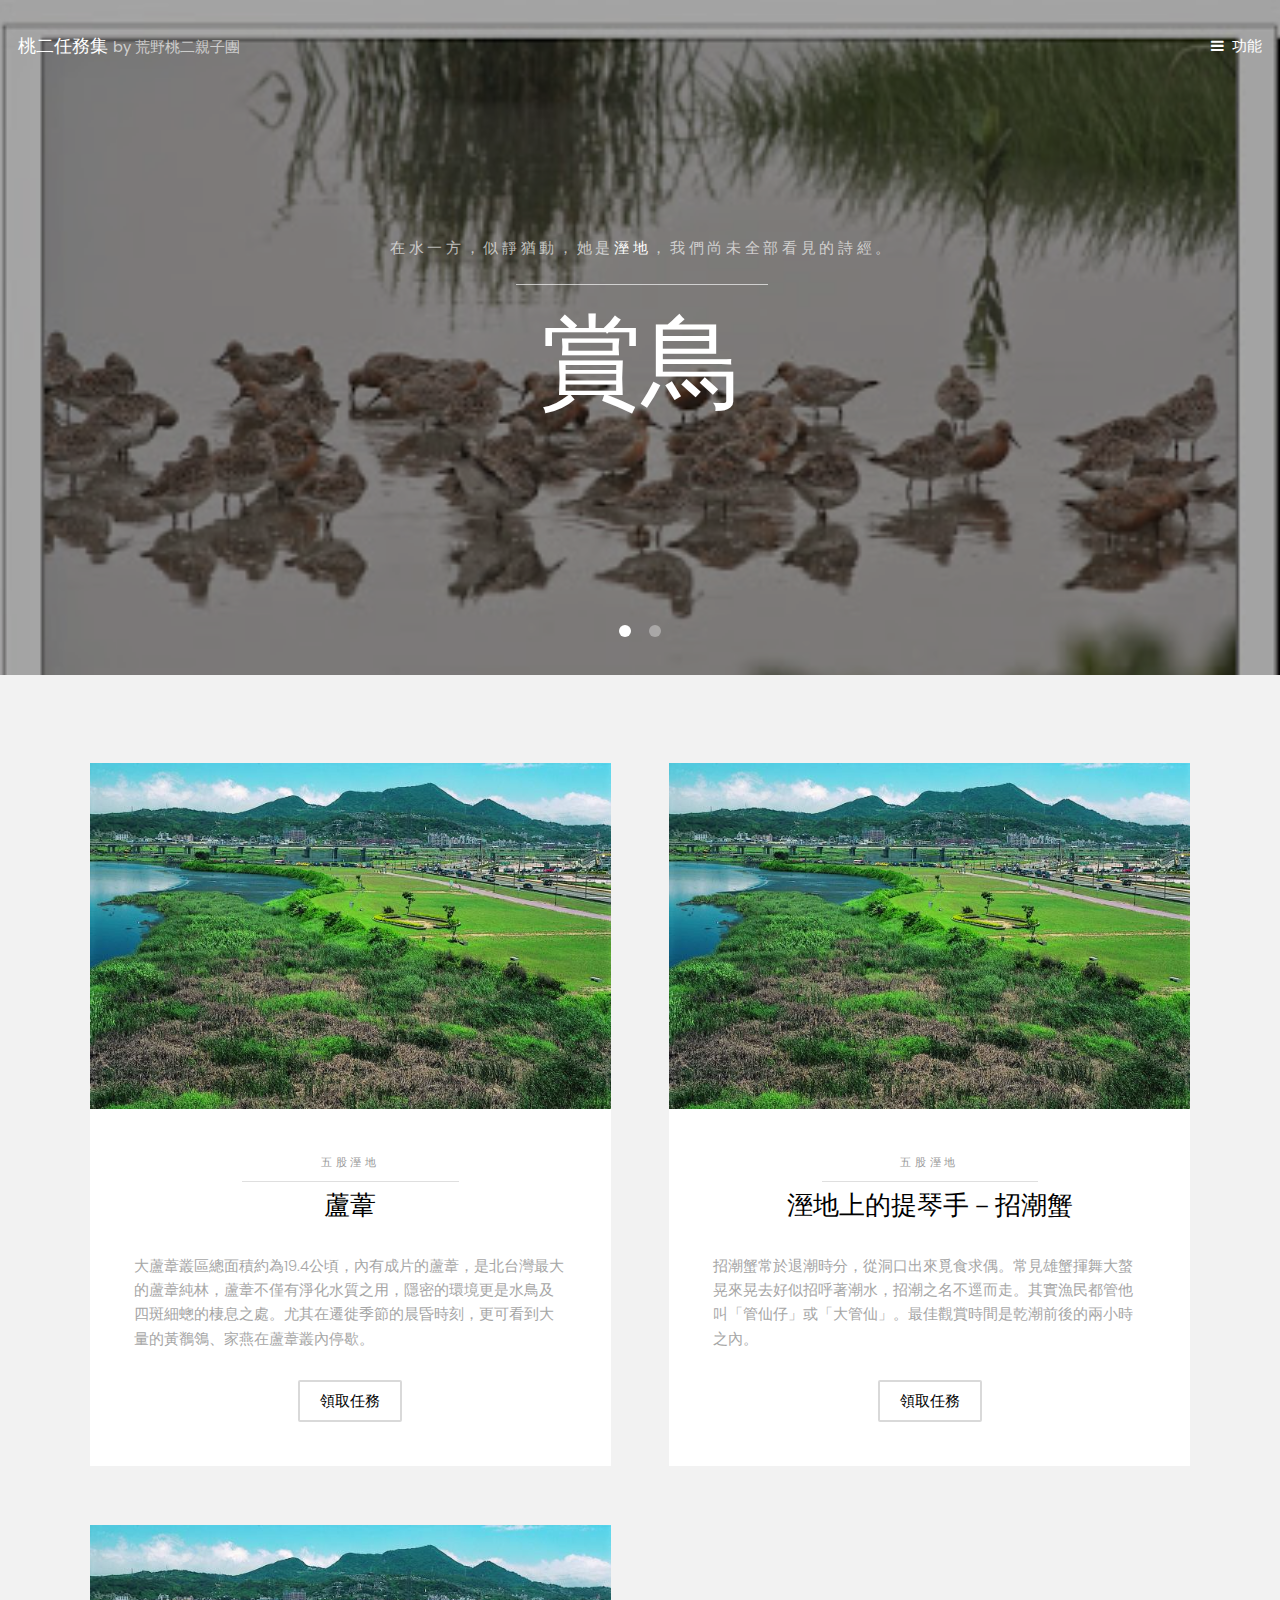
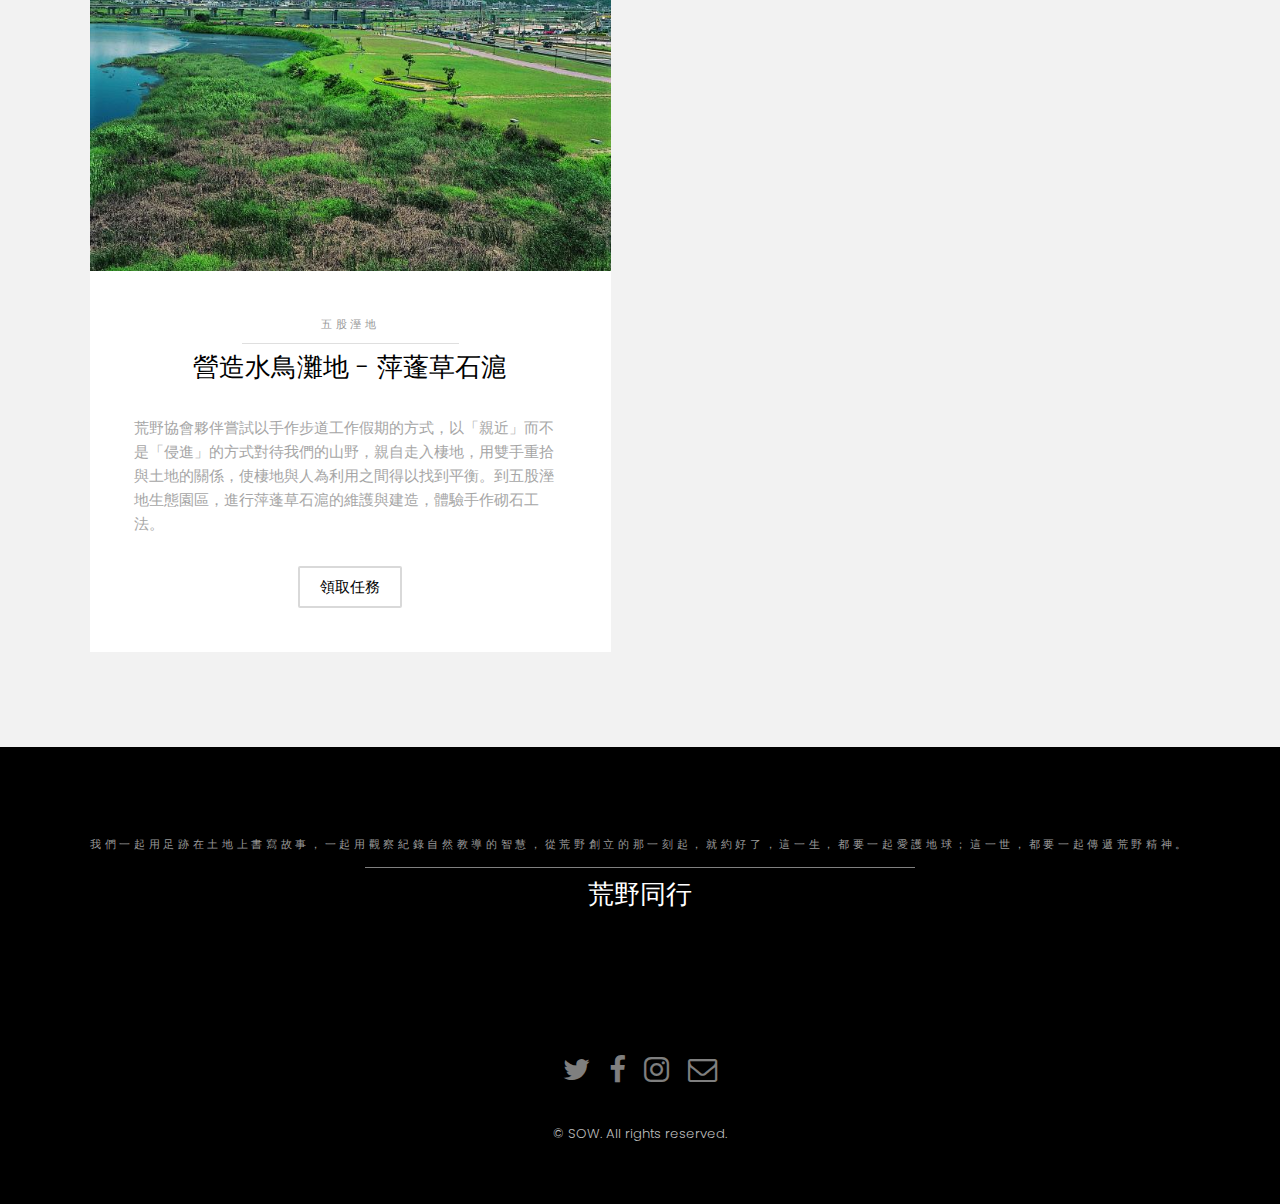
<file: index.html>
<!DOCTYPE HTML>
<!--
	Hielo by TEMPLATED
	templated.co @templatedco
	Released for free under the Creative Commons Attribution 3.0 license (templated.co/license)
-->
<html>
	<head>
		<title>桃二任務知識庫</title>
		<meta charset="utf-8" />
		<meta name="viewport" content="width=device-width, initial-scale=1" />
		<link rel="stylesheet" href="assets/css/main.css" />
	</head>
	<body>

		<!-- Header -->
			<header id="header" class="alt">
				<div class="logo"><a href="index.html">桃二任務集 <span>by 荒野桃二親子團</span></a></div>
				<a href="#menu">功能</a>
			</header>

		<!-- Nav -->
			<nav id="menu">
				<ul class="links">
					<li><a href="index.html">任務集</a></li>
					<!--<li><a href="generic.html">Generic</a></li>-->
					<!--<li><a href="elements.html">Elements</a></li>-->
				</ul>
			</nav>

		<!-- Banner -->
			<section class="banner full">
				<article>
					<img src="images/bird.jpg" alt="" />
					<div class="inner">
						<header>
							<p>在水一方，似靜猶動，她是<a href="index.html">溼地</a>，我們尚未全部看見的詩經。</a></p>
							<h2>賞鳥</h2>
						</header>
					</div>
				</article>
				<article>
					<img src="images/earth.jpg" alt="" />
					<div class="inner">
						<header>
							<p>用<a href="index.html">愛</a>關懷土地，友善土地，就是友善這塊土地上生活的人。</p>
							<h2>友善土地</h2>
						</header>



					</div>
				</article>
			</section>

		<!-- One -->
			<section id="one" class="wrapper style2">
				<div class="inner">
					<div class="grid-style">

						<div>
							<div class="box">
								<div class="image fit">
									<img src="images/wugu.jpg" alt="" />
								</div>
								<div class="content">
									<header class="align-center">
										<p>五股溼地</p>
										<h2>蘆葦</h2>
									</header>
									<p> 大蘆葦叢區總面積約為19.4公頃，內有成片的蘆葦，是北台灣最大的蘆葦純林，蘆葦不僅有淨化水質之用，隱密的環境更是水鳥及四斑細蟌的棲息之處。尤其在遷徙季節的晨昏時刻，更可看到大量的黃鶺鴒、家燕在蘆葦叢內停歇。</p>
									<footer class="align-center">
										<a href="Template-Reservoir.html" class="button alt">領取任務</a>
									</footer>
								</div>
							</div>
						</div>


						<div>
							<div class="box">
								<div class="image fit">
									<img src="images/wugu.jpg" alt="" />
								</div>
								<div class="content">
									<header class="align-center">
										<p>五股溼地</p>
										<h2>溼地上的提琴手－招潮蟹</h2>
									</header>
									<p> 招潮蟹常於退潮時分，從洞口出來覓食求偶。常見雄蟹揮舞大螯晃來晃去好似招呼著潮水，招潮之名不逕而走。其實漁民都管他叫「管仙仔」或「大管仙」。最佳觀賞時間是乾潮前後的兩小時之內。</p>
									<footer class="align-center">
										<a href="Template-Reservoir.html" class="button alt">領取任務</a>
									</footer>
								</div>
							</div>
						</div>

						<div>
							<div class="box">
								<div class="image fit">
									<img src="images/wugu.jpg" alt="" />
								</div>
								<div class="content">
									<header class="align-center">
										<p>五股溼地</p>
										<h2>營造水鳥灘地 - 萍蓬草石滬</h2>
									</header>
									<p> 荒野協會夥伴嘗試以手作步道工作假期的方式，以「親近」而不是「侵進」的方式對待我們的山野，親自走入棲地，用雙手重拾與土地的關係，使棲地與人為利用之間得以找到平衡。到五股溼地生態園區，進行萍蓬草石滬的維護與建造，體驗手作砌石工法。</p>
									<footer class="align-center">
										<a href="Template-Reservoir.html" class="button alt">領取任務</a>
									</footer>
								</div>
							</div>
						</div>

					</div>
				</div>
			</section>

		<!-- Two -->
			<section id="two" class="wrapper style3">
				<div class="inner">
					<header class="align-center">
						<p>我們一起用足跡在土地上書寫故事，一起用觀察紀錄自然教導的智慧，從荒野創立的那一刻起，就約好了，這一生，都要一起愛護地球；這一世，都要一起傳遞荒野精神。</p>
						<h2>荒野同行</h2>
					</header>
				</div>
			</section>

		<!-- Three -->
			<!--<section id="three" class="wrapper style2">
				<div class="inner">
					<header class="align-center">
						<p class="special">Nam vel ante sit amet libero scelerisque facilisis eleifend vitae urna</p>
						<h2>Morbi maximus justo</h2>
					</header>
					<div class="gallery">
						<div>
							<div class="image fit">
								<a href="#"><img src="images/pic01.jpg" alt="" /></a>
							</div>
						</div>
						<div>
							<div class="image fit">
								<a href="#"><img src="images/pic02.jpg" alt="" /></a>
							</div>
						</div>
						<div>
							<div class="image fit">
								<a href="#"><img src="images/pic03.jpg" alt="" /></a>
							</div>
						</div>
						<div>
							<div class="image fit">
								<a href="#"><img src="images/pic04.jpg" alt="" /></a>
							</div>
						</div>
					</div>
				</div>
			</section>-->


		<!-- Footer -->
			<footer id="footer">
				<div class="container">
					<ul class="icons">
						<li><a href="#" class="icon fa-twitter"><span class="label">Twitter</span></a></li>
						<li><a href="#" class="icon fa-facebook"><span class="label">Facebook</span></a></li>
						<li><a href="#" class="icon fa-instagram"><span class="label">Instagram</span></a></li>
						<li><a href="#" class="icon fa-envelope-o"><span class="label">Email</span></a></li>
					</ul>
				</div>
				<div class="copyright">
					&copy; SOW. All rights reserved.
				</div>
			</footer>

		<!-- Scripts -->
			<script src="assets/js/jquery.min.js"></script>
			<script src="assets/js/jquery.scrollex.min.js"></script>
			<script src="assets/js/skel.min.js"></script>
			<script src="assets/js/util.js"></script>
			<script src="assets/js/main.js"></script>

	</body>
</html>
</file>
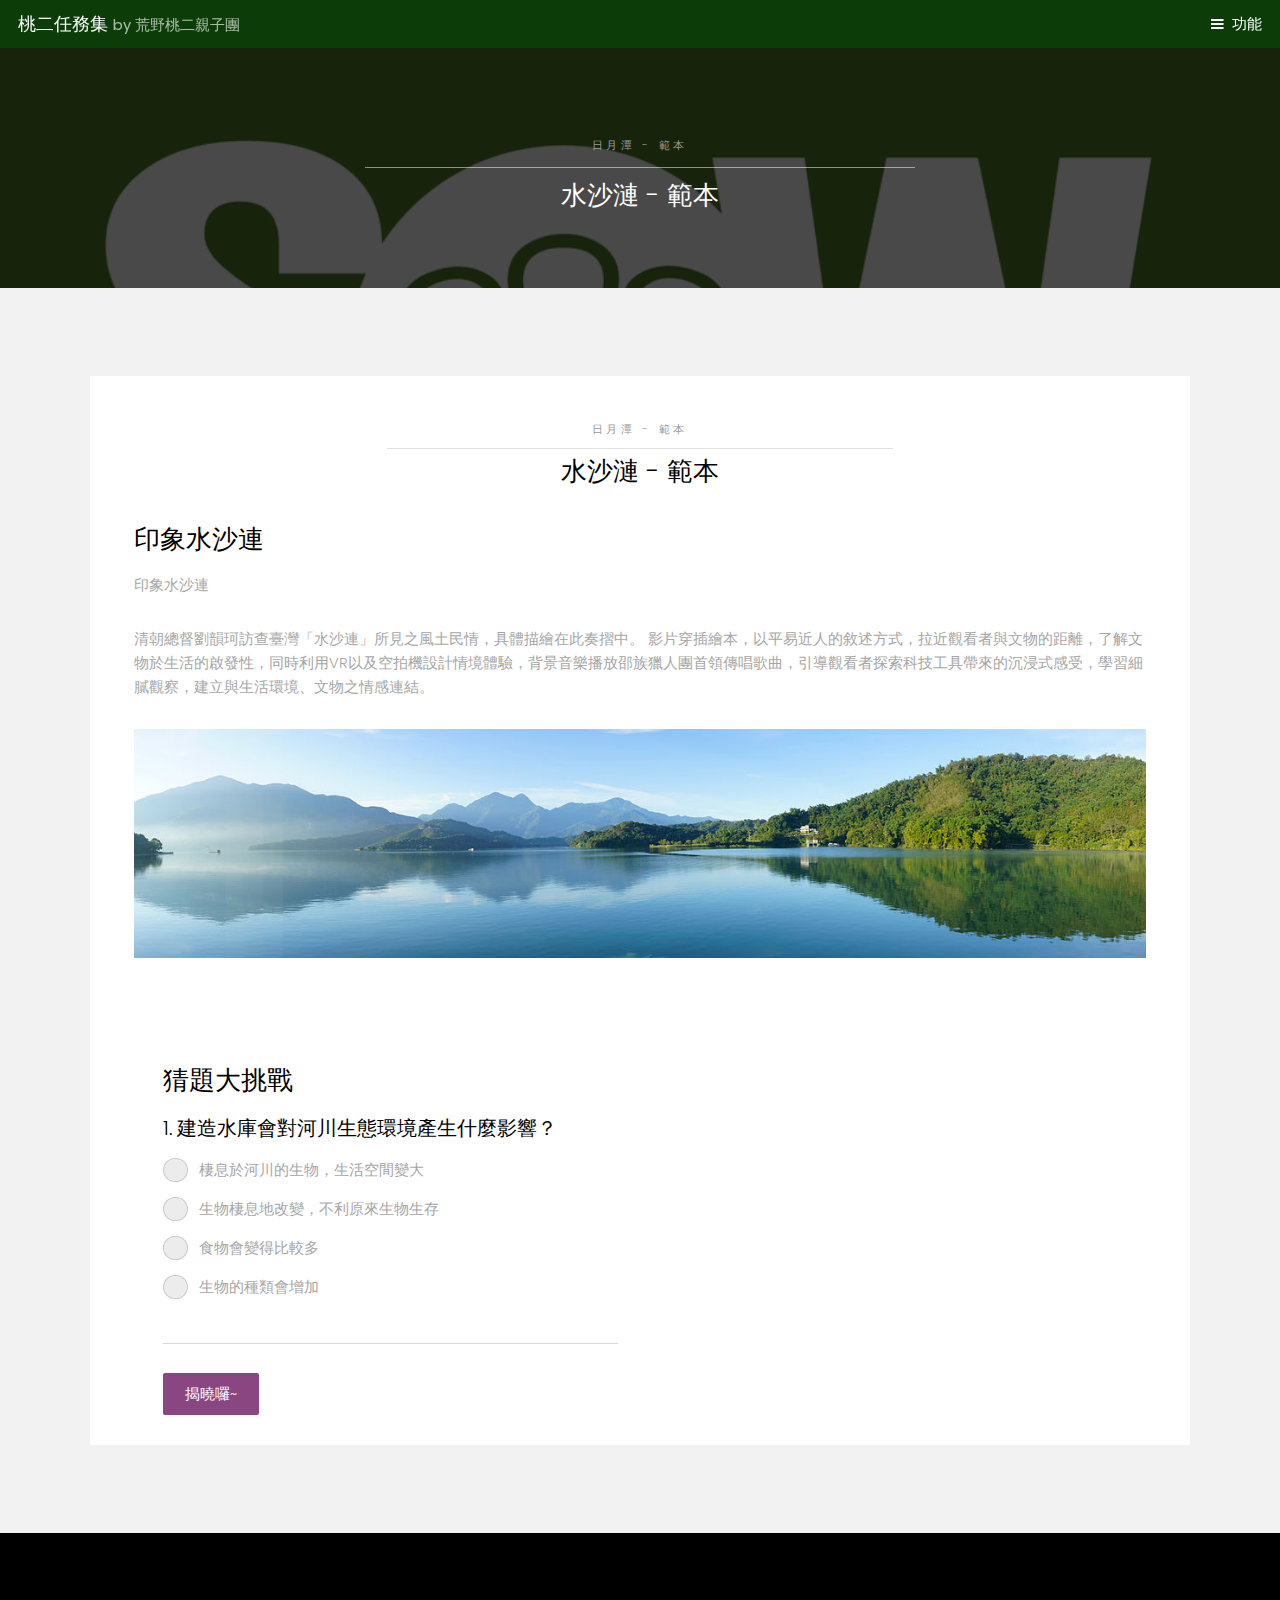
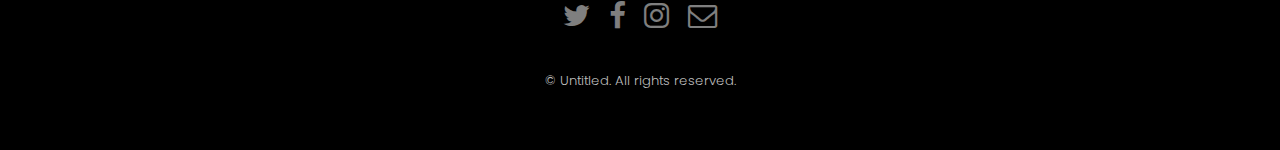
<file: Template-Reservoir.html>
<!DOCTYPE HTML>
<!--
	Hielo by TEMPLATED
	templated.co @templatedco
	Released for free under the Creative Commons Attribution 3.0 license (templated.co/license)
-->
<html>
	<head>
		<title>桃二任務集 - template</title>
		<meta charset="utf-8" />
		<meta name="viewport" content="width=device-width, initial-scale=1" />
		<link rel="stylesheet" href="assets/css/main.css" />
	</head>
<script type="text/javascript">

    function q1_click() {
	var answer = $("input[name='q1']:checked"). val();
	if (answer == 2) {
		alert("太棒了，你答對囉~");
	} else {
		alert("真可惜，你可以再想想看~");
	}
    }

</script>
	<body class="subpage">

		<!-- Header -->
			<header id="header">
				<div class="logo"><a href="index.html">桃二任務集 <span>by 荒野桃二親子團</span></a></div>
				<a href="#menu">功能</a>
			</header>

		<!-- Nav -->
			<nav id="menu">
				<ul class="links">
					<li><a href="index.html">任務集</a></li>
					<!--<li><a href="generic.html">Generic</a></li>-->
					<!--<li><a href="elements.html">Elements</a></li>-->
				</ul>
			</nav>

		<!-- One -->
			<section id="One" class="wrapper style3">
				<div class="inner">
					<header class="align-center">
						<p>日月潭 - 範本</p>
						<h2>水沙漣 - 範本</h2>
					</header>
				</div>
			</section>

		<!-- Two -->
			<section id="two" class="wrapper style2">
				<div class="inner">
					<div class="box">
						<div class="content">
							<header class="align-center">
								<p>日月潭 - 範本</p>
								<h2>水沙漣 - 範本</h2>
							</header>
							<h2>印象水沙連</h2>
							<p>印象水沙連</p>

							<p>清朝總督劉韻珂訪查臺灣「水沙連」所見之風土民情，具體描繪在此奏摺中。 影片穿插繪本，以平易近人的敘述方式，拉近觀看者與文物的距離，了解文物於生活的啟發性，同時利用VR以及空拍機設計情境體驗，背景音樂播放邵族獵人團首領傳唱歌曲，引導觀看者探索科技工具帶來的沉浸式感受，學習細膩觀察，建立與生活環境、文物之情感連結。</p>


							<span class="image fit"><img src="images/sunmoon.jfif" alt="" /></span>

						</div>


		<!-- Main -->
			<div id="main" class="container">

				<!-- Elements -->
					<h2 id="elements">猜題大挑戰</h2>
					<div class="row 200%">
						<div class="6u 12u$(medium)">

							<!-- Text stuff -->
								<h3>1. 建造水庫會對河川生態環境產生什麼影響？</h3>
										<div class="40u 12u$(small)">
											<input type="radio" id="q1_1" name="q1" class="Answer_SingleOptionButton" value="1">
											<label for="q1_1">棲息於河川的生物，生活空間變大</label>
										</div>
										<div class="40u 12u$(small)">
											<input type="radio" id="q1_2" name="q1" class="Answer_SingleOptionButton" value="2">
											<label for="q1_2">生物棲息地改變，不利原來生物生存</label>
										</div>
										<div class="40u 12u$(small)">
											<input type="radio" id="q1_3" name="q1" class="Answer_SingleOptionButton" value="3">
											<label for="q1_3">食物會變得比較多</label>
										</div>
										<div class="40u 12u$(small)">
											<input type="radio" id="q1_4" name="q1" class="Answer_SingleOptionButton" value="4">
											<label for="q1_4">生物的種類會增加</label>
										</div>
								<hr />
								<a class="button special" onclick="q1_click()">揭曉囉~</a>

						</div>
					</div>
			</div>







					</div>
				</div>
			</section>

		<!-- Footer -->
			<footer id="footer">
				<div class="container">
					<ul class="icons">
						<li><a href="#" class="icon fa-twitter"><span class="label">Twitter</span></a></li>
						<li><a href="#" class="icon fa-facebook"><span class="label">Facebook</span></a></li>
						<li><a href="#" class="icon fa-instagram"><span class="label">Instagram</span></a></li>
						<li><a href="#" class="icon fa-envelope-o"><span class="label">Email</span></a></li>
					</ul>
				</div>
				<div class="copyright">
					&copy; Untitled. All rights reserved.
				</div>
			</footer>

		<!-- Scripts -->
			<script src="assets/js/jquery.min.js"></script>
			<script src="assets/js/jquery.scrollex.min.js"></script>
			<script src="assets/js/skel.min.js"></script>
			<script src="assets/js/util.js"></script>
			<script src="assets/js/main.js"></script>

	</body>
</html>
</file>
<file: assets/css/main.css>
@charset "UTF-8";
@import url(font-awesome.min.css);
@import url("https://fonts.googleapis.com/css?family=Poppins:300,400,500,600,700");

/*
	Hielo by TEMPLATED
	templated.co @templatedco
	Released for free under the Creative Commons Attribution 3.0 license (templated.co/license)
*/

/* Reset */

	html, body, div, span, applet, object, iframe, h1, h2, h3, h4, h5, h6, p, blockquote, pre, a, abbr, acronym, address, big, cite, code, del, dfn, em, img, ins, kbd, q, s, samp, small, strike, strong, sub, sup, tt, var, b, u, i, center, dl, dt, dd, ol, ul, li, fieldset, form, label, legend, table, caption, tbody, tfoot, thead, tr, th, td, article, aside, canvas, details, embed, figure, figcaption, footer, header, hgroup, menu, nav, output, ruby, section, summary, time, mark, audio, video {
		margin: 0;
		padding: 0;
		border: 0;
		font-size: 100%;
		font: inherit;
		vertical-align: baseline;
	}

	article, aside, details, figcaption, figure, footer, header, hgroup, menu, nav, section {
		display: block;
	}

	body {
		line-height: 1;
	}

	ol, ul {
		list-style: none;
	}

	blockquote, q {
		quotes: none;
	}

	blockquote:before, blockquote:after, q:before, q:after {
		content: '';
		content: none;
	}

	table {
		border-collapse: collapse;
		border-spacing: 0;
	}

	body {
		-webkit-text-size-adjust: none;
	}

/* Box Model */

	*, *:before, *:after {
		-moz-box-sizing: border-box;
		-webkit-box-sizing: border-box;
		box-sizing: border-box;
	}

/* Containers */

	.container {
		margin-left: auto;
		margin-right: auto;
	}

	.container.\31 25\25 {
		width: 100%;
		max-width: 100rem;
		min-width: 80rem;
	}

	.container.\37 5\25 {
		width: 60rem;
	}

	.container.\35 0\25 {
		width: 40rem;
	}

	.container.\32 5\25 {
		width: 20rem;
	}

	.container {
		width: 80rem;
	}

	@media screen and (max-width: 1680px) {

		.container.\31 25\25 {
			width: 100%;
			max-width: 100rem;
			min-width: 80rem;
		}

		.container.\37 5\25 {
			width: 60rem;
		}

		.container.\35 0\25 {
			width: 40rem;
		}

		.container.\32 5\25 {
			width: 20rem;
		}

		.container {
			width: 80rem;
		}

	}

	@media screen and (max-width: 1280px) {

		.container.\31 25\25 {
			width: 100%;
			max-width: 81.25rem;
			min-width: 65rem;
		}

		.container.\37 5\25 {
			width: 48.75rem;
		}

		.container.\35 0\25 {
			width: 32.5rem;
		}

		.container.\32 5\25 {
			width: 16.25rem;
		}

		.container {
			width: 65rem;
		}

	}

	@media screen and (max-width: 980px) {

		.container.\31 25\25 {
			width: 100%;
			max-width: 112.5%;
			min-width: 90%;
		}

		.container.\37 5\25 {
			width: 67.5%;
		}

		.container.\35 0\25 {
			width: 45%;
		}

		.container.\32 5\25 {
			width: 22.5%;
		}

		.container {
			width: 90%;
		}

	}

	@media screen and (max-width: 736px) {

		.container.\31 25\25 {
			width: 100%;
			max-width: 112.5%;
			min-width: 90%;
		}

		.container.\37 5\25 {
			width: 67.5%;
		}

		.container.\35 0\25 {
			width: 45%;
		}

		.container.\32 5\25 {
			width: 22.5%;
		}

		.container {
			width: 90% !important;
		}

	}

	@media screen and (max-width: 480px) {

		.container.\31 25\25 {
			width: 100%;
			max-width: 112.5%;
			min-width: 90%;
		}

		.container.\37 5\25 {
			width: 67.5%;
		}

		.container.\35 0\25 {
			width: 45%;
		}

		.container.\32 5\25 {
			width: 22.5%;
		}

		.container {
			width: 90% !important;
		}

	}

/* Grid */

	.row {
		border-bottom: solid 1px transparent;
		-moz-box-sizing: border-box;
		-webkit-box-sizing: border-box;
		box-sizing: border-box;
	}

	.row > * {
		float: left;
		-moz-box-sizing: border-box;
		-webkit-box-sizing: border-box;
		box-sizing: border-box;
	}

	.row:after, .row:before {
		content: '';
		display: block;
		clear: both;
		height: 0;
	}

	.row.uniform > * > :first-child {
		margin-top: 0;
	}

	.row.uniform > * > :last-child {
		margin-bottom: 0;
	}

	.row.\30 \25 > * {
		padding: 0 0 0 0rem;
	}

	.row.\30 \25 {
		margin: 0 0 -1px 0rem;
	}

	.row.uniform.\30 \25 > * {
		padding: 0rem 0 0 0rem;
	}

	.row.uniform.\30 \25 {
		margin: 0rem 0 -1px 0rem;
	}

	.row > * {
		padding: 0 0 0 2rem;
	}

	.row {
		margin: 0 0 -1px -2rem;
	}

	.row.uniform > * {
		padding: 2rem 0 0 2rem;
	}

	.row.uniform {
		margin: -2rem 0 -1px -2rem;
	}

	.row.\32 00\25 > * {
		padding: 0 0 0 4rem;
	}

	.row.\32 00\25 {
		margin: 0 0 -1px -4rem;
	}

	.row.uniform.\32 00\25 > * {
		padding: 4rem 0 0 4rem;
	}

	.row.uniform.\32 00\25 {
		margin: -4rem 0 -1px -4rem;
	}

	.row.\31 50\25 > * {
		padding: 0 0 0 3rem;
	}

	.row.\31 50\25 {
		margin: 0 0 -1px -3rem;
	}

	.row.uniform.\31 50\25 > * {
		padding: 3rem 0 0 3rem;
	}

	.row.uniform.\31 50\25 {
		margin: -3rem 0 -1px -3rem;
	}

	.row.\35 0\25 > * {
		padding: 0 0 0 1rem;
	}

	.row.\35 0\25 {
		margin: 0 0 -1px -1rem;
	}

	.row.uniform.\35 0\25 > * {
		padding: 1rem 0 0 1rem;
	}

	.row.uniform.\35 0\25 {
		margin: -1rem 0 -1px -1rem;
	}

	.row.\32 5\25 > * {
		padding: 0 0 0 0.5rem;
	}

	.row.\32 5\25 {
		margin: 0 0 -1px -0.5rem;
	}

	.row.uniform.\32 5\25 > * {
		padding: 0.5rem 0 0 0.5rem;
	}

	.row.uniform.\32 5\25 {
		margin: -0.5rem 0 -1px -0.5rem;
	}

	.\31 2u, .\31 2u\24 {
		width: 100%;
		clear: none;
		margin-left: 0;
	}

	.\31 1u, .\31 1u\24 {
		width: 91.6666666667%;
		clear: none;
		margin-left: 0;
	}

	.\31 0u, .\31 0u\24 {
		width: 83.3333333333%;
		clear: none;
		margin-left: 0;
	}

	.\39 u, .\39 u\24 {
		width: 75%;
		clear: none;
		margin-left: 0;
	}

	.\38 u, .\38 u\24 {
		width: 66.6666666667%;
		clear: none;
		margin-left: 0;
	}

	.\37 u, .\37 u\24 {
		width: 58.3333333333%;
		clear: none;
		margin-left: 0;
	}

	.\36 u, .\36 u\24 {
		width: 50%;
		clear: none;
		margin-left: 0;
	}

	.\35 u, .\35 u\24 {
		width: 41.6666666667%;
		clear: none;
		margin-left: 0;
	}

	.\34 u, .\34 u\24 {
		width: 33.3333333333%;
		clear: none;
		margin-left: 0;
	}

	.\33 u, .\33 u\24 {
		width: 25%;
		clear: none;
		margin-left: 0;
	}

	.\32 u, .\32 u\24 {
		width: 16.6666666667%;
		clear: none;
		margin-left: 0;
	}

	.\31 u, .\31 u\24 {
		width: 8.3333333333%;
		clear: none;
		margin-left: 0;
	}

	.\31 2u\24 + *,
	.\31 1u\24 + *,
	.\31 0u\24 + *,
	.\39 u\24 + *,
	.\38 u\24 + *,
	.\37 u\24 + *,
	.\36 u\24 + *,
	.\35 u\24 + *,
	.\34 u\24 + *,
	.\33 u\24 + *,
	.\32 u\24 + *,
	.\31 u\24 + * {
		clear: left;
	}

	.\-11u {
		margin-left: 91.66667%;
	}

	.\-10u {
		margin-left: 83.33333%;
	}

	.\-9u {
		margin-left: 75%;
	}

	.\-8u {
		margin-left: 66.66667%;
	}

	.\-7u {
		margin-left: 58.33333%;
	}

	.\-6u {
		margin-left: 50%;
	}

	.\-5u {
		margin-left: 41.66667%;
	}

	.\-4u {
		margin-left: 33.33333%;
	}

	.\-3u {
		margin-left: 25%;
	}

	.\-2u {
		margin-left: 16.66667%;
	}

	.\-1u {
		margin-left: 8.33333%;
	}

	@media screen and (max-width: 1680px) {

		.row > * {
			padding: 0 0 0 2rem;
		}

		.row {
			margin: 0 0 -1px -2rem;
		}

		.row.uniform > * {
			padding: 2rem 0 0 2rem;
		}

		.row.uniform {
			margin: -2rem 0 -1px -2rem;
		}

		.row.\32 00\25 > * {
			padding: 0 0 0 4rem;
		}

		.row.\32 00\25 {
			margin: 0 0 -1px -4rem;
		}

		.row.uniform.\32 00\25 > * {
			padding: 4rem 0 0 4rem;
		}

		.row.uniform.\32 00\25 {
			margin: -4rem 0 -1px -4rem;
		}

		.row.\31 50\25 > * {
			padding: 0 0 0 3rem;
		}

		.row.\31 50\25 {
			margin: 0 0 -1px -3rem;
		}

		.row.uniform.\31 50\25 > * {
			padding: 3rem 0 0 3rem;
		}

		.row.uniform.\31 50\25 {
			margin: -3rem 0 -1px -3rem;
		}

		.row.\35 0\25 > * {
			padding: 0 0 0 1rem;
		}

		.row.\35 0\25 {
			margin: 0 0 -1px -1rem;
		}

		.row.uniform.\35 0\25 > * {
			padding: 1rem 0 0 1rem;
		}

		.row.uniform.\35 0\25 {
			margin: -1rem 0 -1px -1rem;
		}

		.row.\32 5\25 > * {
			padding: 0 0 0 0.5rem;
		}

		.row.\32 5\25 {
			margin: 0 0 -1px -0.5rem;
		}

		.row.uniform.\32 5\25 > * {
			padding: 0.5rem 0 0 0.5rem;
		}

		.row.uniform.\32 5\25 {
			margin: -0.5rem 0 -1px -0.5rem;
		}

		.\31 2u\28xlarge\29, .\31 2u\24\28xlarge\29 {
			width: 100%;
			clear: none;
			margin-left: 0;
		}

		.\31 1u\28xlarge\29, .\31 1u\24\28xlarge\29 {
			width: 91.6666666667%;
			clear: none;
			margin-left: 0;
		}

		.\31 0u\28xlarge\29, .\31 0u\24\28xlarge\29 {
			width: 83.3333333333%;
			clear: none;
			margin-left: 0;
		}

		.\39 u\28xlarge\29, .\39 u\24\28xlarge\29 {
			width: 75%;
			clear: none;
			margin-left: 0;
		}

		.\38 u\28xlarge\29, .\38 u\24\28xlarge\29 {
			width: 66.6666666667%;
			clear: none;
			margin-left: 0;
		}

		.\37 u\28xlarge\29, .\37 u\24\28xlarge\29 {
			width: 58.3333333333%;
			clear: none;
			margin-left: 0;
		}

		.\36 u\28xlarge\29, .\36 u\24\28xlarge\29 {
			width: 50%;
			clear: none;
			margin-left: 0;
		}

		.\35 u\28xlarge\29, .\35 u\24\28xlarge\29 {
			width: 41.6666666667%;
			clear: none;
			margin-left: 0;
		}

		.\34 u\28xlarge\29, .\34 u\24\28xlarge\29 {
			width: 33.3333333333%;
			clear: none;
			margin-left: 0;
		}

		.\33 u\28xlarge\29, .\33 u\24\28xlarge\29 {
			width: 25%;
			clear: none;
			margin-left: 0;
		}

		.\32 u\28xlarge\29, .\32 u\24\28xlarge\29 {
			width: 16.6666666667%;
			clear: none;
			margin-left: 0;
		}

		.\31 u\28xlarge\29, .\31 u\24\28xlarge\29 {
			width: 8.3333333333%;
			clear: none;
			margin-left: 0;
		}

		.\31 2u\24\28xlarge\29 + *,
		.\31 1u\24\28xlarge\29 + *,
		.\31 0u\24\28xlarge\29 + *,
		.\39 u\24\28xlarge\29 + *,
		.\38 u\24\28xlarge\29 + *,
		.\37 u\24\28xlarge\29 + *,
		.\36 u\24\28xlarge\29 + *,
		.\35 u\24\28xlarge\29 + *,
		.\34 u\24\28xlarge\29 + *,
		.\33 u\24\28xlarge\29 + *,
		.\32 u\24\28xlarge\29 + *,
		.\31 u\24\28xlarge\29 + * {
			clear: left;
		}

		.\-11u\28xlarge\29 {
			margin-left: 91.66667%;
		}

		.\-10u\28xlarge\29 {
			margin-left: 83.33333%;
		}

		.\-9u\28xlarge\29 {
			margin-left: 75%;
		}

		.\-8u\28xlarge\29 {
			margin-left: 66.66667%;
		}

		.\-7u\28xlarge\29 {
			margin-left: 58.33333%;
		}

		.\-6u\28xlarge\29 {
			margin-left: 50%;
		}

		.\-5u\28xlarge\29 {
			margin-left: 41.66667%;
		}

		.\-4u\28xlarge\29 {
			margin-left: 33.33333%;
		}

		.\-3u\28xlarge\29 {
			margin-left: 25%;
		}

		.\-2u\28xlarge\29 {
			margin-left: 16.66667%;
		}

		.\-1u\28xlarge\29 {
			margin-left: 8.33333%;
		}

	}

	@media screen and (max-width: 1280px) {

		.row > * {
			padding: 0 0 0 1.5rem;
		}

		.row {
			margin: 0 0 -1px -1.5rem;
		}

		.row.uniform > * {
			padding: 1.5rem 0 0 1.5rem;
		}

		.row.uniform {
			margin: -1.5rem 0 -1px -1.5rem;
		}

		.row.\32 00\25 > * {
			padding: 0 0 0 3rem;
		}

		.row.\32 00\25 {
			margin: 0 0 -1px -3rem;
		}

		.row.uniform.\32 00\25 > * {
			padding: 3rem 0 0 3rem;
		}

		.row.uniform.\32 00\25 {
			margin: -3rem 0 -1px -3rem;
		}

		.row.\31 50\25 > * {
			padding: 0 0 0 2.25rem;
		}

		.row.\31 50\25 {
			margin: 0 0 -1px -2.25rem;
		}

		.row.uniform.\31 50\25 > * {
			padding: 2.25rem 0 0 2.25rem;
		}

		.row.uniform.\31 50\25 {
			margin: -2.25rem 0 -1px -2.25rem;
		}

		.row.\35 0\25 > * {
			padding: 0 0 0 0.75rem;
		}

		.row.\35 0\25 {
			margin: 0 0 -1px -0.75rem;
		}

		.row.uniform.\35 0\25 > * {
			padding: 0.75rem 0 0 0.75rem;
		}

		.row.uniform.\35 0\25 {
			margin: -0.75rem 0 -1px -0.75rem;
		}

		.row.\32 5\25 > * {
			padding: 0 0 0 0.375rem;
		}

		.row.\32 5\25 {
			margin: 0 0 -1px -0.375rem;
		}

		.row.uniform.\32 5\25 > * {
			padding: 0.375rem 0 0 0.375rem;
		}

		.row.uniform.\32 5\25 {
			margin: -0.375rem 0 -1px -0.375rem;
		}

		.\31 2u\28large\29, .\31 2u\24\28large\29 {
			width: 100%;
			clear: none;
			margin-left: 0;
		}

		.\31 1u\28large\29, .\31 1u\24\28large\29 {
			width: 91.6666666667%;
			clear: none;
			margin-left: 0;
		}

		.\31 0u\28large\29, .\31 0u\24\28large\29 {
			width: 83.3333333333%;
			clear: none;
			margin-left: 0;
		}

		.\39 u\28large\29, .\39 u\24\28large\29 {
			width: 75%;
			clear: none;
			margin-left: 0;
		}

		.\38 u\28large\29, .\38 u\24\28large\29 {
			width: 66.6666666667%;
			clear: none;
			margin-left: 0;
		}

		.\37 u\28large\29, .\37 u\24\28large\29 {
			width: 58.3333333333%;
			clear: none;
			margin-left: 0;
		}

		.\36 u\28large\29, .\36 u\24\28large\29 {
			width: 50%;
			clear: none;
			margin-left: 0;
		}

		.\35 u\28large\29, .\35 u\24\28large\29 {
			width: 41.6666666667%;
			clear: none;
			margin-left: 0;
		}

		.\34 u\28large\29, .\34 u\24\28large\29 {
			width: 33.3333333333%;
			clear: none;
			margin-left: 0;
		}

		.\33 u\28large\29, .\33 u\24\28large\29 {
			width: 25%;
			clear: none;
			margin-left: 0;
		}

		.\32 u\28large\29, .\32 u\24\28large\29 {
			width: 16.6666666667%;
			clear: none;
			margin-left: 0;
		}

		.\31 u\28large\29, .\31 u\24\28large\29 {
			width: 8.3333333333%;
			clear: none;
			margin-left: 0;
		}

		.\31 2u\24\28large\29 + *,
		.\31 1u\24\28large\29 + *,
		.\31 0u\24\28large\29 + *,
		.\39 u\24\28large\29 + *,
		.\38 u\24\28large\29 + *,
		.\37 u\24\28large\29 + *,
		.\36 u\24\28large\29 + *,
		.\35 u\24\28large\29 + *,
		.\34 u\24\28large\29 + *,
		.\33 u\24\28large\29 + *,
		.\32 u\24\28large\29 + *,
		.\31 u\24\28large\29 + * {
			clear: left;
		}

		.\-11u\28large\29 {
			margin-left: 91.66667%;
		}

		.\-10u\28large\29 {
			margin-left: 83.33333%;
		}

		.\-9u\28large\29 {
			margin-left: 75%;
		}

		.\-8u\28large\29 {
			margin-left: 66.66667%;
		}

		.\-7u\28large\29 {
			margin-left: 58.33333%;
		}

		.\-6u\28large\29 {
			margin-left: 50%;
		}

		.\-5u\28large\29 {
			margin-left: 41.66667%;
		}

		.\-4u\28large\29 {
			margin-left: 33.33333%;
		}

		.\-3u\28large\29 {
			margin-left: 25%;
		}

		.\-2u\28large\29 {
			margin-left: 16.66667%;
		}

		.\-1u\28large\29 {
			margin-left: 8.33333%;
		}

	}

	@media screen and (max-width: 980px) {

		.row > * {
			padding: 0 0 0 1.5rem;
		}

		.row {
			margin: 0 0 -1px -1.5rem;
		}

		.row.uniform > * {
			padding: 1.5rem 0 0 1.5rem;
		}

		.row.uniform {
			margin: -1.5rem 0 -1px -1.5rem;
		}

		.row.\32 00\25 > * {
			padding: 0 0 0 3rem;
		}

		.row.\32 00\25 {
			margin: 0 0 -1px -3rem;
		}

		.row.uniform.\32 00\25 > * {
			padding: 3rem 0 0 3rem;
		}

		.row.uniform.\32 00\25 {
			margin: -3rem 0 -1px -3rem;
		}

		.row.\31 50\25 > * {
			padding: 0 0 0 2.25rem;
		}

		.row.\31 50\25 {
			margin: 0 0 -1px -2.25rem;
		}

		.row.uniform.\31 50\25 > * {
			padding: 2.25rem 0 0 2.25rem;
		}

		.row.uniform.\31 50\25 {
			margin: -2.25rem 0 -1px -2.25rem;
		}

		.row.\35 0\25 > * {
			padding: 0 0 0 0.75rem;
		}

		.row.\35 0\25 {
			margin: 0 0 -1px -0.75rem;
		}

		.row.uniform.\35 0\25 > * {
			padding: 0.75rem 0 0 0.75rem;
		}

		.row.uniform.\35 0\25 {
			margin: -0.75rem 0 -1px -0.75rem;
		}

		.row.\32 5\25 > * {
			padding: 0 0 0 0.375rem;
		}

		.row.\32 5\25 {
			margin: 0 0 -1px -0.375rem;
		}

		.row.uniform.\32 5\25 > * {
			padding: 0.375rem 0 0 0.375rem;
		}

		.row.uniform.\32 5\25 {
			margin: -0.375rem 0 -1px -0.375rem;
		}

		.\31 2u\28medium\29, .\31 2u\24\28medium\29 {
			width: 100%;
			clear: none;
			margin-left: 0;
		}

		.\31 1u\28medium\29, .\31 1u\24\28medium\29 {
			width: 91.6666666667%;
			clear: none;
			margin-left: 0;
		}

		.\31 0u\28medium\29, .\31 0u\24\28medium\29 {
			width: 83.3333333333%;
			clear: none;
			margin-left: 0;
		}

		.\39 u\28medium\29, .\39 u\24\28medium\29 {
			width: 75%;
			clear: none;
			margin-left: 0;
		}

		.\38 u\28medium\29, .\38 u\24\28medium\29 {
			width: 66.6666666667%;
			clear: none;
			margin-left: 0;
		}

		.\37 u\28medium\29, .\37 u\24\28medium\29 {
			width: 58.3333333333%;
			clear: none;
			margin-left: 0;
		}

		.\36 u\28medium\29, .\36 u\24\28medium\29 {
			width: 50%;
			clear: none;
			margin-left: 0;
		}

		.\35 u\28medium\29, .\35 u\24\28medium\29 {
			width: 41.6666666667%;
			clear: none;
			margin-left: 0;
		}

		.\34 u\28medium\29, .\34 u\24\28medium\29 {
			width: 33.3333333333%;
			clear: none;
			margin-left: 0;
		}

		.\33 u\28medium\29, .\33 u\24\28medium\29 {
			width: 25%;
			clear: none;
			margin-left: 0;
		}

		.\32 u\28medium\29, .\32 u\24\28medium\29 {
			width: 16.6666666667%;
			clear: none;
			margin-left: 0;
		}

		.\31 u\28medium\29, .\31 u\24\28medium\29 {
			width: 8.3333333333%;
			clear: none;
			margin-left: 0;
		}

		.\31 2u\24\28medium\29 + *,
		.\31 1u\24\28medium\29 + *,
		.\31 0u\24\28medium\29 + *,
		.\39 u\24\28medium\29 + *,
		.\38 u\24\28medium\29 + *,
		.\37 u\24\28medium\29 + *,
		.\36 u\24\28medium\29 + *,
		.\35 u\24\28medium\29 + *,
		.\34 u\24\28medium\29 + *,
		.\33 u\24\28medium\29 + *,
		.\32 u\24\28medium\29 + *,
		.\31 u\24\28medium\29 + * {
			clear: left;
		}

		.\-11u\28medium\29 {
			margin-left: 91.66667%;
		}

		.\-10u\28medium\29 {
			margin-left: 83.33333%;
		}

		.\-9u\28medium\29 {
			margin-left: 75%;
		}

		.\-8u\28medium\29 {
			margin-left: 66.66667%;
		}

		.\-7u\28medium\29 {
			margin-left: 58.33333%;
		}

		.\-6u\28medium\29 {
			margin-left: 50%;
		}

		.\-5u\28medium\29 {
			margin-left: 41.66667%;
		}

		.\-4u\28medium\29 {
			margin-left: 33.33333%;
		}

		.\-3u\28medium\29 {
			margin-left: 25%;
		}

		.\-2u\28medium\29 {
			margin-left: 16.66667%;
		}

		.\-1u\28medium\29 {
			margin-left: 8.33333%;
		}

	}

	@media screen and (max-width: 736px) {

		.row > * {
			padding: 0 0 0 1.25rem;
		}

		.row {
			margin: 0 0 -1px -1.25rem;
		}

		.row.uniform > * {
			padding: 1.25rem 0 0 1.25rem;
		}

		.row.uniform {
			margin: -1.25rem 0 -1px -1.25rem;
		}

		.row.\32 00\25 > * {
			padding: 0 0 0 2.5rem;
		}

		.row.\32 00\25 {
			margin: 0 0 -1px -2.5rem;
		}

		.row.uniform.\32 00\25 > * {
			padding: 2.5rem 0 0 2.5rem;
		}

		.row.uniform.\32 00\25 {
			margin: -2.5rem 0 -1px -2.5rem;
		}

		.row.\31 50\25 > * {
			padding: 0 0 0 1.875rem;
		}

		.row.\31 50\25 {
			margin: 0 0 -1px -1.875rem;
		}

		.row.uniform.\31 50\25 > * {
			padding: 1.875rem 0 0 1.875rem;
		}

		.row.uniform.\31 50\25 {
			margin: -1.875rem 0 -1px -1.875rem;
		}

		.row.\35 0\25 > * {
			padding: 0 0 0 0.625rem;
		}

		.row.\35 0\25 {
			margin: 0 0 -1px -0.625rem;
		}

		.row.uniform.\35 0\25 > * {
			padding: 0.625rem 0 0 0.625rem;
		}

		.row.uniform.\35 0\25 {
			margin: -0.625rem 0 -1px -0.625rem;
		}

		.row.\32 5\25 > * {
			padding: 0 0 0 0.3125rem;
		}

		.row.\32 5\25 {
			margin: 0 0 -1px -0.3125rem;
		}

		.row.uniform.\32 5\25 > * {
			padding: 0.3125rem 0 0 0.3125rem;
		}

		.row.uniform.\32 5\25 {
			margin: -0.3125rem 0 -1px -0.3125rem;
		}

		.\31 2u\28small\29, .\31 2u\24\28small\29 {
			width: 100%;
			clear: none;
			margin-left: 0;
		}

		.\31 1u\28small\29, .\31 1u\24\28small\29 {
			width: 91.6666666667%;
			clear: none;
			margin-left: 0;
		}

		.\31 0u\28small\29, .\31 0u\24\28small\29 {
			width: 83.3333333333%;
			clear: none;
			margin-left: 0;
		}

		.\39 u\28small\29, .\39 u\24\28small\29 {
			width: 75%;
			clear: none;
			margin-left: 0;
		}

		.\38 u\28small\29, .\38 u\24\28small\29 {
			width: 66.6666666667%;
			clear: none;
			margin-left: 0;
		}

		.\37 u\28small\29, .\37 u\24\28small\29 {
			width: 58.3333333333%;
			clear: none;
			margin-left: 0;
		}

		.\36 u\28small\29, .\36 u\24\28small\29 {
			width: 50%;
			clear: none;
			margin-left: 0;
		}

		.\35 u\28small\29, .\35 u\24\28small\29 {
			width: 41.6666666667%;
			clear: none;
			margin-left: 0;
		}

		.\34 u\28small\29, .\34 u\24\28small\29 {
			width: 33.3333333333%;
			clear: none;
			margin-left: 0;
		}

		.\33 u\28small\29, .\33 u\24\28small\29 {
			width: 25%;
			clear: none;
			margin-left: 0;
		}

		.\32 u\28small\29, .\32 u\24\28small\29 {
			width: 16.6666666667%;
			clear: none;
			margin-left: 0;
		}

		.\31 u\28small\29, .\31 u\24\28small\29 {
			width: 8.3333333333%;
			clear: none;
			margin-left: 0;
		}

		.\31 2u\24\28small\29 + *,
		.\31 1u\24\28small\29 + *,
		.\31 0u\24\28small\29 + *,
		.\39 u\24\28small\29 + *,
		.\38 u\24\28small\29 + *,
		.\37 u\24\28small\29 + *,
		.\36 u\24\28small\29 + *,
		.\35 u\24\28small\29 + *,
		.\34 u\24\28small\29 + *,
		.\33 u\24\28small\29 + *,
		.\32 u\24\28small\29 + *,
		.\31 u\24\28small\29 + * {
			clear: left;
		}

		.\-11u\28small\29 {
			margin-left: 91.66667%;
		}

		.\-10u\28small\29 {
			margin-left: 83.33333%;
		}

		.\-9u\28small\29 {
			margin-left: 75%;
		}

		.\-8u\28small\29 {
			margin-left: 66.66667%;
		}

		.\-7u\28small\29 {
			margin-left: 58.33333%;
		}

		.\-6u\28small\29 {
			margin-left: 50%;
		}

		.\-5u\28small\29 {
			margin-left: 41.66667%;
		}

		.\-4u\28small\29 {
			margin-left: 33.33333%;
		}

		.\-3u\28small\29 {
			margin-left: 25%;
		}

		.\-2u\28small\29 {
			margin-left: 16.66667%;
		}

		.\-1u\28small\29 {
			margin-left: 8.33333%;
		}

	}

	@media screen and (max-width: 480px) {

		.row > * {
			padding: 0 0 0 1.25rem;
		}

		.row {
			margin: 0 0 -1px -1.25rem;
		}

		.row.uniform > * {
			padding: 1.25rem 0 0 1.25rem;
		}

		.row.uniform {
			margin: -1.25rem 0 -1px -1.25rem;
		}

		.row.\32 00\25 > * {
			padding: 0 0 0 2.5rem;
		}

		.row.\32 00\25 {
			margin: 0 0 -1px -2.5rem;
		}

		.row.uniform.\32 00\25 > * {
			padding: 2.5rem 0 0 2.5rem;
		}

		.row.uniform.\32 00\25 {
			margin: -2.5rem 0 -1px -2.5rem;
		}

		.row.\31 50\25 > * {
			padding: 0 0 0 1.875rem;
		}

		.row.\31 50\25 {
			margin: 0 0 -1px -1.875rem;
		}

		.row.uniform.\31 50\25 > * {
			padding: 1.875rem 0 0 1.875rem;
		}

		.row.uniform.\31 50\25 {
			margin: -1.875rem 0 -1px -1.875rem;
		}

		.row.\35 0\25 > * {
			padding: 0 0 0 0.625rem;
		}

		.row.\35 0\25 {
			margin: 0 0 -1px -0.625rem;
		}

		.row.uniform.\35 0\25 > * {
			padding: 0.625rem 0 0 0.625rem;
		}

		.row.uniform.\35 0\25 {
			margin: -0.625rem 0 -1px -0.625rem;
		}

		.row.\32 5\25 > * {
			padding: 0 0 0 0.3125rem;
		}

		.row.\32 5\25 {
			margin: 0 0 -1px -0.3125rem;
		}

		.row.uniform.\32 5\25 > * {
			padding: 0.3125rem 0 0 0.3125rem;
		}

		.row.uniform.\32 5\25 {
			margin: -0.3125rem 0 -1px -0.3125rem;
		}

		.\31 2u\28xsmall\29, .\31 2u\24\28xsmall\29 {
			width: 100%;
			clear: none;
			margin-left: 0;
		}

		.\31 1u\28xsmall\29, .\31 1u\24\28xsmall\29 {
			width: 91.6666666667%;
			clear: none;
			margin-left: 0;
		}

		.\31 0u\28xsmall\29, .\31 0u\24\28xsmall\29 {
			width: 83.3333333333%;
			clear: none;
			margin-left: 0;
		}

		.\39 u\28xsmall\29, .\39 u\24\28xsmall\29 {
			width: 75%;
			clear: none;
			margin-left: 0;
		}

		.\38 u\28xsmall\29, .\38 u\24\28xsmall\29 {
			width: 66.6666666667%;
			clear: none;
			margin-left: 0;
		}

		.\37 u\28xsmall\29, .\37 u\24\28xsmall\29 {
			width: 58.3333333333%;
			clear: none;
			margin-left: 0;
		}

		.\36 u\28xsmall\29, .\36 u\24\28xsmall\29 {
			width: 50%;
			clear: none;
			margin-left: 0;
		}

		.\35 u\28xsmall\29, .\35 u\24\28xsmall\29 {
			width: 41.6666666667%;
			clear: none;
			margin-left: 0;
		}

		.\34 u\28xsmall\29, .\34 u\24\28xsmall\29 {
			width: 33.3333333333%;
			clear: none;
			margin-left: 0;
		}

		.\33 u\28xsmall\29, .\33 u\24\28xsmall\29 {
			width: 25%;
			clear: none;
			margin-left: 0;
		}

		.\32 u\28xsmall\29, .\32 u\24\28xsmall\29 {
			width: 16.6666666667%;
			clear: none;
			margin-left: 0;
		}

		.\31 u\28xsmall\29, .\31 u\24\28xsmall\29 {
			width: 8.3333333333%;
			clear: none;
			margin-left: 0;
		}

		.\31 2u\24\28xsmall\29 + *,
		.\31 1u\24\28xsmall\29 + *,
		.\31 0u\24\28xsmall\29 + *,
		.\39 u\24\28xsmall\29 + *,
		.\38 u\24\28xsmall\29 + *,
		.\37 u\24\28xsmall\29 + *,
		.\36 u\24\28xsmall\29 + *,
		.\35 u\24\28xsmall\29 + *,
		.\34 u\24\28xsmall\29 + *,
		.\33 u\24\28xsmall\29 + *,
		.\32 u\24\28xsmall\29 + *,
		.\31 u\24\28xsmall\29 + * {
			clear: left;
		}

		.\-11u\28xsmall\29 {
			margin-left: 91.66667%;
		}

		.\-10u\28xsmall\29 {
			margin-left: 83.33333%;
		}

		.\-9u\28xsmall\29 {
			margin-left: 75%;
		}

		.\-8u\28xsmall\29 {
			margin-left: 66.66667%;
		}

		.\-7u\28xsmall\29 {
			margin-left: 58.33333%;
		}

		.\-6u\28xsmall\29 {
			margin-left: 50%;
		}

		.\-5u\28xsmall\29 {
			margin-left: 41.66667%;
		}

		.\-4u\28xsmall\29 {
			margin-left: 33.33333%;
		}

		.\-3u\28xsmall\29 {
			margin-left: 25%;
		}

		.\-2u\28xsmall\29 {
			margin-left: 16.66667%;
		}

		.\-1u\28xsmall\29 {
			margin-left: 8.33333%;
		}

	}

/* Basic */

	@-ms-viewport {
		width: device-width;
	}

	body {
		-ms-overflow-style: scrollbar;
	}

	@media screen and (max-width: 480px) {

		html, body {
			min-width: 320px;
		}

	}

	body {
		background: #fff;
	}

		body.is-loading *, body.is-loading *:before, body.is-loading *:after {
			-moz-animation: none !important;
			-webkit-animation: none !important;
			-ms-animation: none !important;
			animation: none !important;
			-moz-transition: none !important;
			-webkit-transition: none !important;
			-ms-transition: none !important;
			transition: none !important;
		}

/* Type */

	html {
		font-size: 13pt;
	}

		@media screen and (max-width: 1680px) {

			html {
				font-size: 11pt;
			}

		}

		@media screen and (max-width: 1280px) {

			html {
				font-size: 11pt;
			}

		}

		@media screen and (max-width: 980px) {

			html {
				font-size: 12pt;
			}

		}

		@media screen and (max-width: 736px) {

			html {
				font-size: 12pt;
			}

		}

		@media screen and (max-width: 480px) {

			html {
				font-size: 12pt;
			}

		}

	body {
		background-color: #fff;
		color: #444;
	}

	body, input, select, textarea {
		font-family: "Poppins", sans-serif;
		font-weight: 300;
		font-size: 1rem;
		line-height: 1.65;
	}

	a {
		text-decoration: underline;
	}

		a:hover {
			text-decoration: none;
		}

	strong, b {
		font-weight: 600;
	}

	em, i {
		font-style: italic;
	}

	p {
		margin: 0 0 2rem 0;
	}

		p.special {
			text-transform: uppercase;
			font-size: .75rem;
			font-weight: 300;
			margin: 0 0 .5rem 0;
			padding: 0 0 1rem 0;
			letter-spacing: .25rem;
		}

			p.special:after {
				content: '';
				position: absolute;
				margin: auto;
				right: 0;
				bottom: 0;
				left: 0;
				width: 50%;
				height: 1px;
				background-color: rgba(0, 0, 0, 0.125);
			}

	h1, h2, h3, h4, h5, h6 {
		font-weight: 300;
		line-height: 1.5;
		margin: 0 0 1rem 0;
	}

		h1 a, h2 a, h3 a, h4 a, h5 a, h6 a {
			color: inherit;
			text-decoration: none;
		}

	h2 {
		font-size: 1.75rem;
	}

	h3 {
		font-size: 1.35rem;
	}

	h4 {
		font-size: 1.1rem;
	}

	h5 {
		font-size: 0.9rem;
	}

	h6 {
		font-size: 0.7rem;
	}

	sub {
		font-size: 0.8rem;
		position: relative;
		top: 0.5rem;
	}

	sup {
		font-size: 0.8rem;
		position: relative;
		top: -0.5rem;
	}

	blockquote {
		border-left: solid 4px;
		font-style: italic;
		margin: 0 0 2rem 0;
		padding: 0.5rem 0 0.5rem 2rem;
	}

	code {
		border-radius: 2px;
		border: solid 1px;
		font-family: "Courier New", monospace;
		font-size: 0.9rem;
		margin: 0 0.25rem;
		padding: 0.25rem 0.65rem;
	}

	pre {
		-webkit-overflow-scrolling: touch;
		font-family: "Courier New", monospace;
		font-size: 0.9rem;
		margin: 0 0 2rem 0;
	}

		pre code {
			display: block;
			line-height: 1.75;
			padding: 1rem 1.5rem;
			overflow-x: auto;
		}

	hr {
		border: 0;
		border-bottom: solid 1px;
		margin: 2rem 0;
	}

		hr.major {
			margin: 3rem 0;
		}

	.align-left {
		text-align: left;
	}

	.align-center {
		text-align: center;
	}

	.align-right {
		text-align: right;
	}

	input, select, textarea {
		color: #555;
	}

	a {
		color: #8a4680;
	}

	strong, b {
		color: #555;
	}

	h1, h2, h3, h4, h5, h6 {
		color: #555;
	}

	blockquote {
		border-left-color: rgba(144, 144, 144, 0.25);
	}

	code {
		background: rgba(144, 144, 144, 0.075);
		border-color: rgba(144, 144, 144, 0.25);
	}

	hr {
		border-bottom-color: rgba(144, 144, 144, 0.25);
	}

/* Box */

	.box {
		margin-bottom: 2rem;
		background: #FFF;
	}

		.box .image.fit {
			margin: 0;
			border-radius: 0;
		}

			.box .image.fit img {
				border-radius: 0;
			}

		.box header h2 {
			margin-bottom: 2rem;
		}

		.box header p {
			text-transform: uppercase;
			font-size: .75rem;
			font-weight: 300;
			margin: 0 0 .25rem 0;
			padding: 0 0 .75rem 0;
			letter-spacing: .25rem;
		}

			.box header p:after {
				content: '';
				position: absolute;
				margin: auto;
				right: 0;
				bottom: 0;
				left: 0;
				width: 50%;
				height: 1px;
				background-color: rgba(0, 0, 0, 0.125);
			}

		.box .content {
			padding: 3rem;
		}

		.box > :last-child,
		.box > :last-child > :last-child,
		.box > :last-child > :last-child > :last-child {
			margin-bottom: 0;
		}

		.box.alt {
			border: 0;
			border-radius: 0;
			padding: 0;
		}

		@media screen and (max-width: 736px) {

			.box .content {
				padding: 2rem;
			}

		}

	.box {
		border-color: rgba(144, 144, 144, 0.25);
	}

/* Button */

	input[type="submit"],
	input[type="reset"],
	input[type="button"],
	button,
	.button {
		-moz-appearance: none;
		-webkit-appearance: none;
		-ms-appearance: none;
		appearance: none;
		-moz-transition: background-color 0.2s ease-in-out, color 0.2s ease-in-out;
		-webkit-transition: background-color 0.2s ease-in-out, color 0.2s ease-in-out;
		-ms-transition: background-color 0.2s ease-in-out, color 0.2s ease-in-out;
		transition: background-color 0.2s ease-in-out, color 0.2s ease-in-out;
		border-radius: 2px;
		border: 0;
		cursor: pointer;
		display: inline-block;
		font-weight: 300;
		height: 2.85rem;
		line-height: 2.95rem;
		padding: 0 1.5rem;
		text-align: center;
		text-decoration: none;
		text-transform: uppercase;
		white-space: nowrap;
	}

		input[type="submit"].icon,
		input[type="reset"].icon,
		input[type="button"].icon,
		button.icon,
		.button.icon {
			padding-left: 1.35rem;
		}

			input[type="submit"].icon:before,
			input[type="reset"].icon:before,
			input[type="button"].icon:before,
			button.icon:before,
			.button.icon:before {
				margin-right: 0.5rem;
			}

		input[type="submit"].fit,
		input[type="reset"].fit,
		input[type="button"].fit,
		button.fit,
		.button.fit {
			display: block;
			margin: 0 0 1rem 0;
			width: 100%;
		}

		input[type="submit"].small,
		input[type="reset"].small,
		input[type="button"].small,
		button.small,
		.button.small {
			font-size: 0.8rem;
		}

		input[type="submit"].big,
		input[type="reset"].big,
		input[type="button"].big,
		button.big,
		.button.big {
			font-size: 1.35rem;
		}

		input[type="submit"].disabled, input[type="submit"]:disabled,
		input[type="reset"].disabled,
		input[type="reset"]:disabled,
		input[type="button"].disabled,
		input[type="button"]:disabled,
		button.disabled,
		button:disabled,
		.button.disabled,
		.button:disabled {
			-moz-pointer-events: none;
			-webkit-pointer-events: none;
			-ms-pointer-events: none;
			pointer-events: none;
			opacity: 0.25;
		}

		@media screen and (max-width: 480px) {

			input[type="submit"],
			input[type="reset"],
			input[type="button"],
			button,
			.button {
				padding: 0;
				width: 100%;
			}

		}

	input[type="submit"],
	input[type="reset"],
	input[type="button"],
	button,
	.button {
		background-color: #f2f2f2;
		color: #000 !important;
	}

		input[type="submit"]:hover,
		input[type="reset"]:hover,
		input[type="button"]:hover,
		button:hover,
		.button:hover {
			background-color: white;
		}

		input[type="submit"]:active,
		input[type="reset"]:active,
		input[type="button"]:active,
		button:active,
		.button:active {
			background-color: #e5e5e5;
		}

		input[type="submit"].alt,
		input[type="reset"].alt,
		input[type="button"].alt,
		button.alt,
		.button.alt {
			background-color: transparent;
			box-shadow: inset 0 0 0 2px rgba(144, 144, 144, 0.25);
			color: #555 !important;
		}

			input[type="submit"].alt:hover,
			input[type="reset"].alt:hover,
			input[type="button"].alt:hover,
			button.alt:hover,
			.button.alt:hover {
				background-color: rgba(144, 144, 144, 0.075);
			}

			input[type="submit"].alt:active,
			input[type="reset"].alt:active,
			input[type="button"].alt:active,
			button.alt:active,
			.button.alt:active {
				background-color: rgba(144, 144, 144, 0.2);
			}

			input[type="submit"].alt.icon:before,
			input[type="reset"].alt.icon:before,
			input[type="button"].alt.icon:before,
			button.alt.icon:before,
			.button.alt.icon:before {
				color: #bbb;
			}

		input[type="submit"].special,
		input[type="reset"].special,
		input[type="button"].special,
		button.special,
		.button.special {
			background-color: #8a4680;
			color: #ffffff !important;
		}

			input[type="submit"].special:hover,
			input[type="reset"].special:hover,
			input[type="button"].special:hover,
			button.special:hover,
			.button.special:hover {
				background-color: #9b4f90;
			}

			input[type="submit"].special:active,
			input[type="reset"].special:active,
			input[type="button"].special:active,
			button.special:active,
			.button.special:active {
				background-color: #793d70;
			}

/* Form */

	form {
		margin: 0 0 2rem 0;
	}

	label {
		display: block;
		font-size: 0.9rem;
		font-weight: 700;
		margin: 0 0 1rem 0;
	}

	input[type="text"],
	input[type="password"],
	input[type="email"],
	select,
	textarea {
		-moz-appearance: none;
		-webkit-appearance: none;
		-ms-appearance: none;
		appearance: none;
		border-radius: 2px;
		border: none;
		border: solid 1px;
		color: inherit;
		display: block;
		outline: 0;
		padding: 0 1rem;
		text-decoration: none;
		width: 100%;
	}

		input[type="text"]:invalid,
		input[type="password"]:invalid,
		input[type="email"]:invalid,
		select:invalid,
		textarea:invalid {
			box-shadow: none;
		}

	.select-wrapper {
		text-decoration: none;
		display: block;
		position: relative;
	}

		.select-wrapper:before {
			-moz-osx-font-smoothing: grayscale;
			-webkit-font-smoothing: antialiased;
			font-family: FontAwesome;
			font-style: normal;
			font-weight: normal;
			text-transform: none !important;
		}

		.select-wrapper:before {
			content: '\f078';
			display: block;
			height: 2.75rem;
			line-height: 2.75rem;
			pointer-events: none;
			position: absolute;
			right: 0;
			text-align: center;
			top: 0;
			width: 2.75rem;
		}

		.select-wrapper select::-ms-expand {
			display: none;
		}

	input[type="text"],
	input[type="password"],
	input[type="email"],
	select {
		height: 2.75rem;
	}

	textarea {
		padding: 0.75rem 1rem;
	}

	input[type="checkbox"],
	input[type="radio"] {
		-moz-appearance: none;
		-webkit-appearance: none;
		-ms-appearance: none;
		appearance: none;
		display: block;
		float: left;
		margin-right: -2rem;
		opacity: 0;
		width: 1rem;
		z-index: -1;
	}

		input[type="checkbox"] + label,
		input[type="radio"] + label {
			text-decoration: none;
			cursor: pointer;
			display: inline-block;
			font-size: 1rem;
			font-weight: 400;
			padding-left: 2.4rem;
			padding-right: 0.75rem;
			position: relative;
		}

			input[type="checkbox"] + label:before,
			input[type="radio"] + label:before {
				-moz-osx-font-smoothing: grayscale;
				-webkit-font-smoothing: antialiased;
				font-family: FontAwesome;
				font-style: normal;
				font-weight: normal;
				text-transform: none !important;
			}

			input[type="checkbox"] + label:before,
			input[type="radio"] + label:before {
				border-radius: 2px;
				border: solid 1px;
				content: '';
				display: inline-block;
				height: 1.65rem;
				left: 0;
				line-height: 1.58125rem;
				position: absolute;
				text-align: center;
				top: 0;
				width: 1.65rem;
			}

		input[type="checkbox"]:checked + label:before,
		input[type="radio"]:checked + label:before {
			content: '\f00c';
		}

	input[type="checkbox"] + label:before {
		border-radius: 2px;
	}

	input[type="radio"] + label:before {
		border-radius: 100%;
	}

	::-webkit-input-placeholder {
		opacity: 1.0;
	}

	:-moz-placeholder {
		opacity: 1.0;
	}

	::-moz-placeholder {
		opacity: 1.0;
	}

	:-ms-input-placeholder {
		opacity: 1.0;
	}

	.formerize-placeholder {
		opacity: 1.0;
	}

	label {
		color: #555;
	}

	input[type="text"],
	input[type="password"],
	input[type="email"],
	select,
	textarea {
		background: rgba(144, 144, 144, 0.075);
		border-color: rgba(144, 144, 144, 0.25);
	}

		input[type="text"]:focus,
		input[type="password"]:focus,
		input[type="email"]:focus,
		select:focus,
		textarea:focus {
			border-color: #8a4680;
			box-shadow: 0 0 0 1px #8a4680;
		}

	.select-wrapper:before {
		color: rgba(144, 144, 144, 0.25);
	}

	input[type="checkbox"] + label,
	input[type="radio"] + label {
		color: #444;
	}

		input[type="checkbox"] + label:before,
		input[type="radio"] + label:before {
			background: rgba(144, 144, 144, 0.075);
			border-color: rgba(144, 144, 144, 0.25);
		}

	input[type="checkbox"]:checked + label:before,
	input[type="radio"]:checked + label:before {
		background-color: #8a4680;
		border-color: #8a4680;
		color: #ffffff;
	}

	input[type="checkbox"]:focus + label:before,
	input[type="radio"]:focus + label:before {
		border-color: #8a4680;
		box-shadow: 0 0 0 1px #8a4680;
	}

	::-webkit-input-placeholder {
		color: #bbb !important;
	}

	:-moz-placeholder {
		color: #bbb !important;
	}

	::-moz-placeholder {
		color: #bbb !important;
	}

	:-ms-input-placeholder {
		color: #bbb !important;
	}

	.formerize-placeholder {
		color: #bbb !important;
	}

/* Icon */

	.icon {
		text-decoration: none;
		border-bottom: none;
		position: relative;
	}

		.icon:before {
			-moz-osx-font-smoothing: grayscale;
			-webkit-font-smoothing: antialiased;
			font-family: FontAwesome;
			font-style: normal;
			font-weight: normal;
			text-transform: none !important;
		}

		.icon > .label {
			display: none;
		}

/* Image */

	.image {
		border-radius: 2px;
		border: 0;
		display: inline-block;
		position: relative;
	}

		.image img {
			border-radius: 2px;
			display: block;
		}

		.image.left, .image.right {
			max-width: 40%;
		}

			.image.left img, .image.right img {
				width: 100%;
			}

		.image.left {
			float: left;
			margin: 0 1.5rem 1rem 0;
			top: 0.25rem;
		}

		.image.right {
			float: right;
			margin: 0 0 1rem 1.5rem;
			top: 0.25rem;
		}

		.image.fit {
			display: block;
			margin: 0 0 2rem 0;
			width: 100%;
		}

			.image.fit img {
				width: 100%;
			}

		.image.main {
			display: block;
			margin: 0 0 3rem 0;
			width: 100%;
		}

			.image.main img {
				width: 100%;
			}

/* List */

	ol {
		list-style: decimal;
		margin: 0 0 2rem 0;
		padding-left: 1.25rem;
	}

		ol li {
			padding-left: 0.25rem;
		}

	ul {
		list-style: disc;
		margin: 0 0 2rem 0;
		padding-left: 1rem;
	}

		ul li {
			padding-left: 0.5rem;
		}

		ul.alt {
			list-style: none;
			padding-left: 0;
		}

			ul.alt li {
				border-top: solid 1px;
				padding: 0.5rem 0;
			}

				ul.alt li:first-child {
					border-top: 0;
					padding-top: 0;
				}

		ul.icons {
			cursor: default;
			list-style: none;
			padding-left: 0;
		}

			ul.icons li {
				display: inline-block;
				padding: 0 1rem 0 0;
			}

				ul.icons li:last-child {
					padding-right: 0;
				}

				ul.icons li .icon:before {
					font-size: 2rem;
				}

		ul.actions {
			cursor: default;
			list-style: none;
			padding-left: 0;
		}

			ul.actions li {
				display: inline-block;
				padding: 0 1rem 0 0;
				vertical-align: middle;
			}

				ul.actions li:last-child {
					padding-right: 0;
				}

			ul.actions.small li {
				padding: 0 0.5rem 0 0;
			}

			ul.actions.vertical li {
				display: block;
				padding: 1rem 0 0 0;
			}

				ul.actions.vertical li:first-child {
					padding-top: 0;
				}

				ul.actions.vertical li > * {
					margin-bottom: 0;
				}

			ul.actions.vertical.small li {
				padding: 0.5rem 0 0 0;
			}

				ul.actions.vertical.small li:first-child {
					padding-top: 0;
				}

			ul.actions.fit {
				display: table;
				margin-left: -1rem;
				padding: 0;
				table-layout: fixed;
				width: calc(100% + 1rem);
			}

				ul.actions.fit li {
					display: table-cell;
					padding: 0 0 0 1rem;
				}

					ul.actions.fit li > * {
						margin-bottom: 0;
					}

				ul.actions.fit.small {
					margin-left: -0.5rem;
					width: calc(100% + 0.5rem);
				}

					ul.actions.fit.small li {
						padding: 0 0 0 0.5rem;
					}

			@media screen and (max-width: 480px) {

				ul.actions {
					margin: 0 0 2rem 0;
				}

					ul.actions li {
						padding: 1rem 0 0 0;
						display: block;
						text-align: center;
						width: 100%;
					}

						ul.actions li:first-child {
							padding-top: 0;
						}

						ul.actions li > * {
							width: 100%;
							margin: 0 !important;
						}

							ul.actions li > *.icon:before {
								margin-left: -2rem;
							}

					ul.actions.small li {
						padding: 0.5rem 0 0 0;
					}

						ul.actions.small li:first-child {
							padding-top: 0;
						}

			}

	dl {
		margin: 0 0 2rem 0;
	}

		dl dt {
			display: block;
			font-weight: 700;
			margin: 0 0 1rem 0;
		}

		dl dd {
			margin-left: 2rem;
		}

	ul.alt li {
		border-top-color: rgba(144, 144, 144, 0.25);
	}

/* Section/Article */

	section.special, article.special {
		text-align: center;
	}

	header p {
		position: relative;
		margin: 0 0 1.5rem 0;
	}

	header h2 + p {
		font-size: 1.25rem;
		margin-top: -1rem;
	}

	header h3 + p {
		font-size: 1.1rem;
		margin-top: -0.8rem;
	}

	header h4 + p,
	header h5 + p,
	header h6 + p {
		font-size: 0.9rem;
		margin-top: -0.6rem;
	}

	header p {
		color: #bbb;
	}

/* Table */

	.table-wrapper {
		-webkit-overflow-scrolling: touch;
		overflow-x: auto;
	}

	table {
		margin: 0 0 2rem 0;
		width: 100%;
	}

		table tbody tr {
			border: solid 1px;
			border-left: 0;
			border-right: 0;
		}

		table td {
			padding: 0.75rem 0.75rem;
		}

		table th {
			font-size: 0.9rem;
			font-weight: 700;
			padding: 0 0.75rem 0.75rem 0.75rem;
			text-align: left;
		}

		table thead {
			border-bottom: solid 2px;
		}

		table tfoot {
			border-top: solid 2px;
		}

		table.alt {
			border-collapse: separate;
		}

			table.alt tbody tr td {
				border: solid 1px;
				border-left-width: 0;
				border-top-width: 0;
			}

				table.alt tbody tr td:first-child {
					border-left-width: 1px;
				}

			table.alt tbody tr:first-child td {
				border-top-width: 1px;
			}

			table.alt thead {
				border-bottom: 0;
			}

			table.alt tfoot {
				border-top: 0;
			}

	table tbody tr {
		border-color: rgba(144, 144, 144, 0.25);
	}

		table tbody tr:nth-child(2n + 1) {
			background-color: rgba(144, 144, 144, 0.075);
		}

	table th {
		color: #555;
	}

	table thead {
		border-bottom-color: rgba(144, 144, 144, 0.25);
	}

	table tfoot {
		border-top-color: rgba(144, 144, 144, 0.25);
	}

	table.alt tbody tr td {
		border-color: rgba(144, 144, 144, 0.25);
	}

/* Wrapper */

	.wrapper {
		padding: 6rem 0 4rem 0 ;
		position: relative;
		margin: 0;
	}

		.wrapper > .inner {
			margin: 0 auto;
			width: 80rem;
		}

		.wrapper.style1 {
			background-color: #8a4680;
			color: #e2d1df;
		}

			.wrapper.style1 input, .wrapper.style1 select, .wrapper.style1 textarea {
				color: #ffffff;
			}

			.wrapper.style1 a {
				color: #ffffff;
			}

			.wrapper.style1 strong, .wrapper.style1 b {
				color: #ffffff;
			}

			.wrapper.style1 h1, .wrapper.style1 h2, .wrapper.style1 h3, .wrapper.style1 h4, .wrapper.style1 h5, .wrapper.style1 h6 {
				color: #ffffff;
			}

			.wrapper.style1 blockquote {
				border-left-color: rgba(255, 255, 255, 0.25);
			}

			.wrapper.style1 code {
				background: rgba(255, 255, 255, 0.075);
				border-color: rgba(255, 255, 255, 0.25);
			}

			.wrapper.style1 hr {
				border-bottom-color: rgba(255, 255, 255, 0.25);
			}

			.wrapper.style1 .box {
				border-color: rgba(255, 255, 255, 0.25);
			}

			.wrapper.style1 input[type="submit"],
			.wrapper.style1 input[type="reset"],
			.wrapper.style1 input[type="button"],
			.wrapper.style1 button,
			.wrapper.style1 .button {
				background-color: #f2f2f2;
				color: #000 !important;
			}

				.wrapper.style1 input[type="submit"]:hover,
				.wrapper.style1 input[type="reset"]:hover,
				.wrapper.style1 input[type="button"]:hover,
				.wrapper.style1 button:hover,
				.wrapper.style1 .button:hover {
					background-color: white;
				}

				.wrapper.style1 input[type="submit"]:active,
				.wrapper.style1 input[type="reset"]:active,
				.wrapper.style1 input[type="button"]:active,
				.wrapper.style1 button:active,
				.wrapper.style1 .button:active {
					background-color: #e5e5e5;
				}

				.wrapper.style1 input[type="submit"].alt,
				.wrapper.style1 input[type="reset"].alt,
				.wrapper.style1 input[type="button"].alt,
				.wrapper.style1 button.alt,
				.wrapper.style1 .button.alt {
					background-color: transparent;
					box-shadow: inset 0 0 0 2px rgba(255, 255, 255, 0.25);
					color: #ffffff !important;
				}

					.wrapper.style1 input[type="submit"].alt:hover,
					.wrapper.style1 input[type="reset"].alt:hover,
					.wrapper.style1 input[type="button"].alt:hover,
					.wrapper.style1 button.alt:hover,
					.wrapper.style1 .button.alt:hover {
						background-color: rgba(255, 255, 255, 0.075);
					}

					.wrapper.style1 input[type="submit"].alt:active,
					.wrapper.style1 input[type="reset"].alt:active,
					.wrapper.style1 input[type="button"].alt:active,
					.wrapper.style1 button.alt:active,
					.wrapper.style1 .button.alt:active {
						background-color: rgba(255, 255, 255, 0.2);
					}

					.wrapper.style1 input[type="submit"].alt.icon:before,
					.wrapper.style1 input[type="reset"].alt.icon:before,
					.wrapper.style1 input[type="button"].alt.icon:before,
					.wrapper.style1 button.alt.icon:before,
					.wrapper.style1 .button.alt.icon:before {
						color: #d0b5cc;
					}

				.wrapper.style1 input[type="submit"].special,
				.wrapper.style1 input[type="reset"].special,
				.wrapper.style1 input[type="button"].special,
				.wrapper.style1 button.special,
				.wrapper.style1 .button.special {
					background-color: #ffffff;
					color: #8a4680 !important;
				}

			.wrapper.style1 label {
				color: #ffffff;
			}

			.wrapper.style1 input[type="text"],
			.wrapper.style1 input[type="password"],
			.wrapper.style1 input[type="email"],
			.wrapper.style1 select,
			.wrapper.style1 textarea {
				background: rgba(255, 255, 255, 0.075);
				border-color: rgba(255, 255, 255, 0.25);
			}

				.wrapper.style1 input[type="text"]:focus,
				.wrapper.style1 input[type="password"]:focus,
				.wrapper.style1 input[type="email"]:focus,
				.wrapper.style1 select:focus,
				.wrapper.style1 textarea:focus {
					border-color: #ffffff;
					box-shadow: 0 0 0 1px #ffffff;
				}

			.wrapper.style1 .select-wrapper:before {
				color: rgba(255, 255, 255, 0.25);
			}

			.wrapper.style1 input[type="checkbox"] + label,
			.wrapper.style1 input[type="radio"] + label {
				color: #e2d1df;
			}

				.wrapper.style1 input[type="checkbox"] + label:before,
				.wrapper.style1 input[type="radio"] + label:before {
					background: rgba(255, 255, 255, 0.075);
					border-color: rgba(255, 255, 255, 0.25);
				}

			.wrapper.style1 input[type="checkbox"]:checked + label:before,
			.wrapper.style1 input[type="radio"]:checked + label:before {
				background-color: #ffffff;
				border-color: #ffffff;
				color: #8a4680;
			}

			.wrapper.style1 input[type="checkbox"]:focus + label:before,
			.wrapper.style1 input[type="radio"]:focus + label:before {
				border-color: #ffffff;
				box-shadow: 0 0 0 1px #ffffff;
			}

			.wrapper.style1 ::-webkit-input-placeholder {
				color: #d0b5cc !important;
			}

			.wrapper.style1 :-moz-placeholder {
				color: #d0b5cc !important;
			}

			.wrapper.style1 ::-moz-placeholder {
				color: #d0b5cc !important;
			}

			.wrapper.style1 :-ms-input-placeholder {
				color: #d0b5cc !important;
			}

			.wrapper.style1 .formerize-placeholder {
				color: #d0b5cc !important;
			}

			.wrapper.style1 ul.alt li {
				border-top-color: rgba(255, 255, 255, 0.25);
			}

			.wrapper.style1 header p {
				color: #d0b5cc;
			}

			.wrapper.style1 table tbody tr {
				border-color: rgba(255, 255, 255, 0.25);
			}

				.wrapper.style1 table tbody tr:nth-child(2n + 1) {
					background-color: rgba(255, 255, 255, 0.075);
				}

			.wrapper.style1 table th {
				color: #ffffff;
			}

			.wrapper.style1 table thead {
				border-bottom-color: rgba(255, 255, 255, 0.25);
			}

			.wrapper.style1 table tfoot {
				border-top-color: rgba(255, 255, 255, 0.25);
			}

			.wrapper.style1 table.alt tbody tr td {
				border-color: rgba(255, 255, 255, 0.25);
			}

		.wrapper.style2 {
			background-color: #f2f2f2;
			color: #a6a6a6;
		}

			.wrapper.style2 input, .wrapper.style2 select, .wrapper.style2 textarea {
				color: #000;
			}

			.wrapper.style2 a {
				color: #8a4680;
			}

			.wrapper.style2 strong, .wrapper.style2 b {
				color: #000;
			}

			.wrapper.style2 h1, .wrapper.style2 h2, .wrapper.style2 h3, .wrapper.style2 h4, .wrapper.style2 h5, .wrapper.style2 h6 {
				color: #000;
			}

			.wrapper.style2 blockquote {
				border-left-color: rgba(0, 0, 0, 0.15);
			}

			.wrapper.style2 code {
				background: rgba(0, 0, 0, 0.075);
				border-color: rgba(0, 0, 0, 0.15);
			}

			.wrapper.style2 hr {
				border-bottom-color: rgba(0, 0, 0, 0.15);
			}

			.wrapper.style2 .box {
				border-color: rgba(0, 0, 0, 0.15);
			}

			.wrapper.style2 input[type="submit"],
			.wrapper.style2 input[type="reset"],
			.wrapper.style2 input[type="button"],
			.wrapper.style2 button,
			.wrapper.style2 .button {
				background-color: #000;
				color: #f2f2f2 !important;
			}

				.wrapper.style2 input[type="submit"].alt,
				.wrapper.style2 input[type="reset"].alt,
				.wrapper.style2 input[type="button"].alt,
				.wrapper.style2 button.alt,
				.wrapper.style2 .button.alt {
					background-color: transparent;
					box-shadow: inset 0 0 0 2px rgba(0, 0, 0, 0.15);
					color: #000 !important;
				}

					.wrapper.style2 input[type="submit"].alt:hover,
					.wrapper.style2 input[type="reset"].alt:hover,
					.wrapper.style2 input[type="button"].alt:hover,
					.wrapper.style2 button.alt:hover,
					.wrapper.style2 .button.alt:hover {
						background-color: rgba(0, 0, 0, 0.075);
					}

					.wrapper.style2 input[type="submit"].alt:active,
					.wrapper.style2 input[type="reset"].alt:active,
					.wrapper.style2 input[type="button"].alt:active,
					.wrapper.style2 button.alt:active,
					.wrapper.style2 .button.alt:active {
						background-color: rgba(0, 0, 0, 0.2);
					}

					.wrapper.style2 input[type="submit"].alt.icon:before,
					.wrapper.style2 input[type="reset"].alt.icon:before,
					.wrapper.style2 input[type="button"].alt.icon:before,
					.wrapper.style2 button.alt.icon:before,
					.wrapper.style2 .button.alt.icon:before {
						color: #999999;
					}

				.wrapper.style2 input[type="submit"].special,
				.wrapper.style2 input[type="reset"].special,
				.wrapper.style2 input[type="button"].special,
				.wrapper.style2 button.special,
				.wrapper.style2 .button.special {
					background-color: #8a4680;
					color: #ffffff !important;
				}

					.wrapper.style2 input[type="submit"].special:hover,
					.wrapper.style2 input[type="reset"].special:hover,
					.wrapper.style2 input[type="button"].special:hover,
					.wrapper.style2 button.special:hover,
					.wrapper.style2 .button.special:hover {
						background-color: #9b4f90;
					}

					.wrapper.style2 input[type="submit"].special:active,
					.wrapper.style2 input[type="reset"].special:active,
					.wrapper.style2 input[type="button"].special:active,
					.wrapper.style2 button.special:active,
					.wrapper.style2 .button.special:active {
						background-color: #793d70;
					}

			.wrapper.style2 label {
				color: #000;
			}

			.wrapper.style2 input[type="text"],
			.wrapper.style2 input[type="password"],
			.wrapper.style2 input[type="email"],
			.wrapper.style2 select,
			.wrapper.style2 textarea {
				background: rgba(0, 0, 0, 0.075);
				border-color: rgba(0, 0, 0, 0.15);
			}

				.wrapper.style2 input[type="text"]:focus,
				.wrapper.style2 input[type="password"]:focus,
				.wrapper.style2 input[type="email"]:focus,
				.wrapper.style2 select:focus,
				.wrapper.style2 textarea:focus {
					border-color: #8a4680;
					box-shadow: 0 0 0 1px #8a4680;
				}

			.wrapper.style2 .select-wrapper:before {
				color: rgba(0, 0, 0, 0.15);
			}

			.wrapper.style2 input[type="checkbox"] + label,
			.wrapper.style2 input[type="radio"] + label {
				color: #a6a6a6;
			}

				.wrapper.style2 input[type="checkbox"] + label:before,
				.wrapper.style2 input[type="radio"] + label:before {
					background: rgba(0, 0, 0, 0.075);
					border-color: rgba(0, 0, 0, 0.15);
				}

			.wrapper.style2 input[type="checkbox"]:checked + label:before,
			.wrapper.style2 input[type="radio"]:checked + label:before {
				background-color: #8a4680;
				border-color: #8a4680;
				color: #ffffff;
			}

			.wrapper.style2 input[type="checkbox"]:focus + label:before,
			.wrapper.style2 input[type="radio"]:focus + label:before {
				border-color: #8a4680;
				box-shadow: 0 0 0 1px #8a4680;
			}

			.wrapper.style2 ::-webkit-input-placeholder {
				color: #999999 !important;
			}

			.wrapper.style2 :-moz-placeholder {
				color: #999999 !important;
			}

			.wrapper.style2 ::-moz-placeholder {
				color: #999999 !important;
			}

			.wrapper.style2 :-ms-input-placeholder {
				color: #999999 !important;
			}

			.wrapper.style2 .formerize-placeholder {
				color: #999999 !important;
			}

			.wrapper.style2 ul.alt li {
				border-top-color: rgba(0, 0, 0, 0.15);
			}

			.wrapper.style2 header p {
				color: #999999;
			}

			.wrapper.style2 table tbody tr {
				border-color: rgba(0, 0, 0, 0.15);
			}

				.wrapper.style2 table tbody tr:nth-child(2n + 1) {
					background-color: rgba(0, 0, 0, 0.075);
				}

			.wrapper.style2 table th {
				color: #000;
			}

			.wrapper.style2 table thead {
				border-bottom-color: rgba(0, 0, 0, 0.15);
			}

			.wrapper.style2 table tfoot {
				border-top-color: rgba(0, 0, 0, 0.15);
			}

			.wrapper.style2 table.alt tbody tr td {
				border-color: rgba(0, 0, 0, 0.15);
			}

		.wrapper.style3 {
			background-color: #000;
			color: #bfbfbf;
			background-image: url(../../images/bg.jpg);
			background-size: cover;
			background-attachment: fixed;
			background-position: center;
			position: relative;
		}

			.wrapper.style3 input, .wrapper.style3 select, .wrapper.style3 textarea {
				color: #ffffff;
			}

			.wrapper.style3 a {
				color: #8a4680;
			}

			.wrapper.style3 strong, .wrapper.style3 b {
				color: #ffffff;
			}

			.wrapper.style3 h1, .wrapper.style3 h2, .wrapper.style3 h3, .wrapper.style3 h4, .wrapper.style3 h5, .wrapper.style3 h6 {
				color: #ffffff;
			}

			.wrapper.style3 blockquote {
				border-left-color: rgba(255, 255, 255, 0.25);
			}

			.wrapper.style3 code {
				background: rgba(255, 255, 255, 0.075);
				border-color: rgba(255, 255, 255, 0.25);
			}

			.wrapper.style3 hr {
				border-bottom-color: rgba(255, 255, 255, 0.25);
			}

			.wrapper.style3 .box {
				border-color: rgba(255, 255, 255, 0.25);
			}

			.wrapper.style3 input[type="submit"],
			.wrapper.style3 input[type="reset"],
			.wrapper.style3 input[type="button"],
			.wrapper.style3 button,
			.wrapper.style3 .button {
				background-color: #f2f2f2;
				color: #000 !important;
			}

				.wrapper.style3 input[type="submit"]:hover,
				.wrapper.style3 input[type="reset"]:hover,
				.wrapper.style3 input[type="button"]:hover,
				.wrapper.style3 button:hover,
				.wrapper.style3 .button:hover {
					background-color: white;
				}

				.wrapper.style3 input[type="submit"]:active,
				.wrapper.style3 input[type="reset"]:active,
				.wrapper.style3 input[type="button"]:active,
				.wrapper.style3 button:active,
				.wrapper.style3 .button:active {
					background-color: #e5e5e5;
				}

				.wrapper.style3 input[type="submit"].alt,
				.wrapper.style3 input[type="reset"].alt,
				.wrapper.style3 input[type="button"].alt,
				.wrapper.style3 button.alt,
				.wrapper.style3 .button.alt {
					background-color: transparent;
					box-shadow: inset 0 0 0 2px rgba(255, 255, 255, 0.25);
					color: #ffffff !important;
				}

					.wrapper.style3 input[type="submit"].alt:hover,
					.wrapper.style3 input[type="reset"].alt:hover,
					.wrapper.style3 input[type="button"].alt:hover,
					.wrapper.style3 button.alt:hover,
					.wrapper.style3 .button.alt:hover {
						background-color: rgba(255, 255, 255, 0.075);
					}

					.wrapper.style3 input[type="submit"].alt:active,
					.wrapper.style3 input[type="reset"].alt:active,
					.wrapper.style3 input[type="button"].alt:active,
					.wrapper.style3 button.alt:active,
					.wrapper.style3 .button.alt:active {
						background-color: rgba(255, 255, 255, 0.2);
					}

					.wrapper.style3 input[type="submit"].alt.icon:before,
					.wrapper.style3 input[type="reset"].alt.icon:before,
					.wrapper.style3 input[type="button"].alt.icon:before,
					.wrapper.style3 button.alt.icon:before,
					.wrapper.style3 .button.alt.icon:before {
						color: #999999;
					}

				.wrapper.style3 input[type="submit"].special,
				.wrapper.style3 input[type="reset"].special,
				.wrapper.style3 input[type="button"].special,
				.wrapper.style3 button.special,
				.wrapper.style3 .button.special {
					background-color: #8a4680;
					color: #ffffff !important;
				}

					.wrapper.style3 input[type="submit"].special:hover,
					.wrapper.style3 input[type="reset"].special:hover,
					.wrapper.style3 input[type="button"].special:hover,
					.wrapper.style3 button.special:hover,
					.wrapper.style3 .button.special:hover {
						background-color: #9b4f90;
					}

					.wrapper.style3 input[type="submit"].special:active,
					.wrapper.style3 input[type="reset"].special:active,
					.wrapper.style3 input[type="button"].special:active,
					.wrapper.style3 button.special:active,
					.wrapper.style3 .button.special:active {
						background-color: #793d70;
					}

			.wrapper.style3 label {
				color: #ffffff;
			}

			.wrapper.style3 input[type="text"],
			.wrapper.style3 input[type="password"],
			.wrapper.style3 input[type="email"],
			.wrapper.style3 select,
			.wrapper.style3 textarea {
				background: rgba(255, 255, 255, 0.075);
				border-color: rgba(255, 255, 255, 0.25);
			}

				.wrapper.style3 input[type="text"]:focus,
				.wrapper.style3 input[type="password"]:focus,
				.wrapper.style3 input[type="email"]:focus,
				.wrapper.style3 select:focus,
				.wrapper.style3 textarea:focus {
					border-color: #8a4680;
					box-shadow: 0 0 0 1px #8a4680;
				}

			.wrapper.style3 .select-wrapper:before {
				color: rgba(255, 255, 255, 0.25);
			}

			.wrapper.style3 input[type="checkbox"] + label,
			.wrapper.style3 input[type="radio"] + label {
				color: #bfbfbf;
			}

				.wrapper.style3 input[type="checkbox"] + label:before,
				.wrapper.style3 input[type="radio"] + label:before {
					background: rgba(255, 255, 255, 0.075);
					border-color: rgba(255, 255, 255, 0.25);
				}

			.wrapper.style3 input[type="checkbox"]:checked + label:before,
			.wrapper.style3 input[type="radio"]:checked + label:before {
				background-color: #8a4680;
				border-color: #8a4680;
				color: #ffffff;
			}

			.wrapper.style3 input[type="checkbox"]:focus + label:before,
			.wrapper.style3 input[type="radio"]:focus + label:before {
				border-color: #8a4680;
				box-shadow: 0 0 0 1px #8a4680;
			}

			.wrapper.style3 ::-webkit-input-placeholder {
				color: #999999 !important;
			}

			.wrapper.style3 :-moz-placeholder {
				color: #999999 !important;
			}

			.wrapper.style3 ::-moz-placeholder {
				color: #999999 !important;
			}

			.wrapper.style3 :-ms-input-placeholder {
				color: #999999 !important;
			}

			.wrapper.style3 .formerize-placeholder {
				color: #999999 !important;
			}

			.wrapper.style3 ul.alt li {
				border-top-color: rgba(255, 255, 255, 0.25);
			}

			.wrapper.style3 header p {
				color: #999999;
			}

			.wrapper.style3 table tbody tr {
				border-color: rgba(255, 255, 255, 0.25);
			}

				.wrapper.style3 table tbody tr:nth-child(2n + 1) {
					background-color: rgba(255, 255, 255, 0.075);
				}

			.wrapper.style3 table th {
				color: #ffffff;
			}

			.wrapper.style3 table thead {
				border-bottom-color: rgba(255, 255, 255, 0.25);
			}

			.wrapper.style3 table tfoot {
				border-top-color: rgba(255, 255, 255, 0.25);
			}

			.wrapper.style3 table.alt tbody tr td {
				border-color: rgba(255, 255, 255, 0.25);
			}

			.wrapper.style3 .inner {
				position: relative;
				z-index: 2;
			}

			.wrapper.style3 p {
				text-transform: uppercase;
				font-size: .75rem;
				font-weight: 300;
				margin: 0 0 .5rem 0;
				padding: 0 0 1rem 0;
				letter-spacing: .25rem;
			}

				.wrapper.style3 p:after {
					content: '';
					position: absolute;
					margin: auto;
					right: 0;
					bottom: 0;
					left: 0;
					width: 50%;
					height: 1px;
					background-color: rgba(255, 255, 255, 0.5);
				}

			.wrapper.style3:before {
				-moz-transition: opacity 3s ease;
				-webkit-transition: opacity 3s ease;
				-ms-transition: opacity 3s ease;
				transition: opacity 3s ease;
				-moz-transition-delay: 1.25s;
				-webkit-transition-delay: 1.25s;
				-ms-transition-delay: 1.25s;
				transition-delay: 1.25s;
				content: '';
				display: block;
				background-color: rgba(0, 0, 0, 0.95);
				height: 100%;
				left: 0;
				opacity: 0.75;
				position: absolute;
				top: 0;
				width: 100%;
				z-index: 1;
			}

		@media screen and (max-width: 1280px) {

			.wrapper > .inner {
				width: 75rem;
			}

		}

		@media screen and (max-width: 980px) {

			.wrapper > .inner {
				width: 90%;
			}

			.wrapper.style3 {
				background-attachment: scroll;
			}

		}

		@media screen and (max-width: 736px) {

			.wrapper {
				padding: 3rem 0 1rem 0 ;
			}

		}

/* Flexgrid */

	.grid-style {
		width: 100%;
		margin: 0 0 2.5rem 0;
		display: -moz-flex;
		display: -webkit-flex;
		display: -ms-flex;
		display: flex;
		-moz-flex-wrap: wrap;
		-webkit-flex-wrap: wrap;
		-ms-flex-wrap: wrap;
		flex-wrap: wrap;
		-moz-align-items: stretch;
		-webkit-align-items: stretch;
		-ms-align-items: stretch;
		align-items: stretch;
	}

		.grid-style > * {
			-moz-flex-shrink: 1;
			-webkit-flex-shrink: 1;
			-ms-flex-shrink: 1;
			flex-shrink: 1;
			-moz-flex-grow: 0;
			-webkit-flex-grow: 0;
			-ms-flex-grow: 0;
			flex-grow: 0;
		}

		.grid-style > * {
			width: 50%;
		}

		.grid-style > * {
			padding: 2rem;
			width: calc(50% + 2rem);
		}

		.grid-style > :nth-child(-n + 2) {
			padding-top: 0;
		}

		.grid-style > :nth-last-child(-n + 2) {
			padding-bottom: 0;
		}

		.grid-style > :nth-child(2n + 1) {
			padding-left: 0;
		}

		.grid-style > :nth-child(2n) {
			padding-right: 0;
		}

		.grid-style > :nth-child(2n + 1),
		.grid-style > :nth-child(2n) {
			width: calc(50% + 0rem);
		}

		.grid-style .box {
			margin: 0;
		}

		@media screen and (max-width: 980px) {

			.grid-style > * {
				width: 100%;
			}

			.grid-style > * {
				padding: 1rem;
				width: calc(50% + 1rem);
			}

			.grid-style > :nth-child(-n + 2) {
				padding-top: 1rem;
			}

			.grid-style > :nth-last-child(-n + 2) {
				padding-bottom: 1rem;
			}

			.grid-style > :nth-child(2n + 1) {
				padding-left: 1rem;
			}

			.grid-style > :nth-child(2n) {
				padding-right: 1rem;
			}

			.grid-style > :nth-child(2n + 1),
			.grid-style > :nth-child(2n) {
				padding: 1rem;
				width: calc(100% + 2rem);
			}

			.grid-style > * {
				padding: 1rem;
				width: calc(100% + 2rem);
			}

			.grid-style > :nth-child(-n + 1) {
				padding-top: 0;
			}

			.grid-style > :nth-last-child(-n + 1) {
				padding-bottom: 0;
			}

			.grid-style > :nth-child(1n + 1) {
				padding-left: 0;
			}

			.grid-style > :nth-child(1n) {
				padding-right: 0;
			}

			.grid-style > :nth-child(1n + 1),
			.grid-style > :nth-child(1n) {
				width: calc(100% + 1rem);
			}

		}

	.gallery {
		width: 100%;
		margin: 2.5rem 0 2.5rem 0;
		display: -moz-flex;
		display: -webkit-flex;
		display: -ms-flex;
		display: flex;
		-moz-flex-wrap: wrap;
		-webkit-flex-wrap: wrap;
		-ms-flex-wrap: wrap;
		flex-wrap: wrap;
		-moz-align-items: stretch;
		-webkit-align-items: stretch;
		-ms-align-items: stretch;
		align-items: stretch;
	}

		.gallery > * {
			-moz-flex-shrink: 1;
			-webkit-flex-shrink: 1;
			-ms-flex-shrink: 1;
			flex-shrink: 1;
			-moz-flex-grow: 0;
			-webkit-flex-grow: 0;
			-ms-flex-grow: 0;
			flex-grow: 0;
		}

		.gallery > * {
			width: 50%;
		}

		.gallery > * {
			padding: 2rem;
			width: calc(50% + 2rem);
		}

		.gallery > :nth-child(-n + 2) {
			padding-top: 0;
		}

		.gallery > :nth-last-child(-n + 2) {
			padding-bottom: 0;
		}

		.gallery > :nth-child(2n + 1) {
			padding-left: 0;
		}

		.gallery > :nth-child(2n) {
			padding-right: 0;
		}

		.gallery > :nth-child(2n + 1),
		.gallery > :nth-child(2n) {
			width: calc(50% + 0rem);
		}

		.gallery .image {
			background: #FFF;
			padding: 1rem;
		}

			.gallery .image.fit {
				margin: 0;
			}

		@media screen and (max-width: 980px) {

			.gallery > * {
				width: 100%;
			}

			.gallery > * {
				padding: 1rem;
				width: calc(50% + 1rem);
			}

			.gallery > :nth-child(-n + 2) {
				padding-top: 1rem;
			}

			.gallery > :nth-last-child(-n + 2) {
				padding-bottom: 1rem;
			}

			.gallery > :nth-child(2n + 1) {
				padding-left: 1rem;
			}

			.gallery > :nth-child(2n) {
				padding-right: 1rem;
			}

			.gallery > :nth-child(2n + 1),
			.gallery > :nth-child(2n) {
				padding: 1rem;
				width: calc(100% + 2rem);
			}

			.gallery > * {
				padding: 1rem;
				width: calc(100% + 2rem);
			}

			.gallery > :nth-child(-n + 1) {
				padding-top: 0;
			}

			.gallery > :nth-last-child(-n + 1) {
				padding-bottom: 0;
			}

			.gallery > :nth-child(1n + 1) {
				padding-left: 0;
			}

			.gallery > :nth-child(1n) {
				padding-right: 0;
			}

			.gallery > :nth-child(1n + 1),
			.gallery > :nth-child(1n) {
				width: calc(100% + 1rem);
			}

		}

/* Header */

	body.subpage {
		padding-top: 3.25em;
	}

	@-moz-keyframes reveal-header {
		0% {
			top: -4em;
			opacity: 0;
		}

		100% {
			top: 0;
			opacity: 1;
		}
	}

	@-webkit-keyframes reveal-header {
		0% {
			top: -4em;
			opacity: 0;
		}

		100% {
			top: 0;
			opacity: 1;
		}
	}

	@-ms-keyframes reveal-header {
		0% {
			top: -4em;
			opacity: 0;
		}

		100% {
			top: 0;
			opacity: 1;
		}
	}

	@keyframes reveal-header {
		0% {
			top: -4em;
			opacity: 0;
		}

		100% {
			top: 0;
			opacity: 1;
		}
	}

	#header {
		background: rgba(6, 56, 2, 0.975);
		color: #a6a6a6;
		cursor: default;
		height: 3.25em;
		left: 0;
		line-height: 3.25em;
		position: fixed;
		text-align: right;
		top: 0;
		width: 100%;
		z-index: 10001;
	}

		#header > .logo {
			display: inline-block;
			height: inherit;
			left: 1.25em;
			line-height: inherit;
			margin: 0;
			padding: 0;
			position: absolute;
			top: 0;
		}

			#header > .logo a {
				font-size: 1.25em;
				color: #FFF;
				text-decoration: none;
			}

				#header > .logo a:hover {
					color: rgba(255, 255, 255, 0.65);
				}

			#header > .logo span {
				font-weight: 400;
				font-size: .8em;
				color: rgba(255, 255, 255, 0.65);
			}

		#header > a {
			-moz-transition: color 0.2s ease-in-out;
			-webkit-transition: color 0.2s ease-in-out;
			-ms-transition: color 0.2s ease-in-out;
			transition: color 0.2s ease-in-out;
			display: inline-block;
			padding: 0 0.75em;
			color: inherit;
			text-decoration: none;
			color: #FFF;
		}

			#header > a:hover {
				color: #f2f2f2;
			}

			#header > a[href="#menu"] {
				text-decoration: none;
				-webkit-tap-highlight-color: transparent;
			}

				#header > a[href="#menu"]:before {
					content: "";
					-moz-osx-font-smoothing: grayscale;
					-webkit-font-smoothing: antialiased;
					font-family: FontAwesome;
					font-style: normal;
					font-weight: normal;
					text-transform: none !important;
				}

				#header > a[href="#menu"]:before {
					margin: 0 0.5em 0 0;
				}

			#header > a + a[href="#menu"]:last-child {
				border-left: solid 1px rgba(0, 0, 0, 0.15);
				padding-left: 1.25em;
				margin-left: 0.5em;
			}

			#header > a:last-child {
				padding-right: 1.25em;
			}

			@media screen and (max-width: 736px) {

				#header > a {
					padding: 0 0.5em;
				}

					#header > a + a[href="#menu"]:last-child {
						padding-left: 1em;
						margin-left: 0.25em;
					}

					#header > a:last-child {
						padding-right: 1em;
					}

			}

		#header.reveal {
			-moz-animation: reveal-header 0.5s ease;
			-webkit-animation: reveal-header 0.5s ease;
			-ms-animation: reveal-header 0.5s ease;
			animation: reveal-header 0.5s ease;
		}

		#header.alt {
			-moz-animation: none;
			-webkit-animation: none;
			-ms-animation: none;
			animation: none;
			background-color: transparent;
			box-shadow: none;
			overflow: hidden;
			position: absolute;
			top: 1.5em;
		}

			#header.alt h1 {
				left: 2.5em;
			}

			#header.alt nav {
				right: 2.5em;
			}

	@media screen and (max-width: 980px) {

		body.subpage {
			padding-top: 44px;
		}

		#header {
			height: 44px;
			line-height: 44px;
		}

			#header > h1 {
				left: 1em;
			}

				#header > h1 a {
					font-size: 1em;
				}

	}

	@media screen and (max-width: 480px) {

		#header {
			min-width: 320px;
		}

	}

/* Menu */

	#menu {
		-moz-transform: translateX(20rem);
		-webkit-transform: translateX(20rem);
		-ms-transform: translateX(20rem);
		transform: translateX(20rem);
		-moz-transition: -moz-transform 0.5s ease, box-shadow 0.5s ease, visibility 0.5s;
		-webkit-transition: -webkit-transform 0.5s ease, box-shadow 0.5s ease, visibility 0.5s;
		-ms-transition: -ms-transform 0.5s ease, box-shadow 0.5s ease, visibility 0.5s;
		transition: transform 0.5s ease, box-shadow 0.5s ease, visibility 0.5s;
		-webkit-overflow-scrolling: touch;
		background: rgba(6, 56, 2, 0.95);
		box-shadow: none;
		color: #000;
		height: 100%;
		max-width: 80%;
		overflow-y: auto;
		padding: 3rem 2rem;
		position: fixed;
		right: 0;
		top: 0;
		visibility: hidden;
		width: 20rem;
		z-index: 10002;
	}

		#menu > ul {
			margin: 0 0 1rem 0;
		}

			#menu > ul.links {
				list-style: none;
				padding: 0;
			}

				#menu > ul.links > li {
					padding: 0;
				}

					#menu > ul.links > li > a:not(.button) {
						border: 0;
						border-top: solid 1px rgba(255, 255, 255, 0.125);
						color: rgba(255, 255, 255, 0.5);
						display: block;
						line-height: 3.5rem;
						text-decoration: none;
						text-transform: uppercase;
					}

						#menu > ul.links > li > a:not(.button):hover {
							color: #FFF;
						}

					#menu > ul.links > li > .button {
						display: block;
						margin: 0.5rem 0 0 0;
					}

					#menu > ul.links > li:first-child > a:not(.button) {
						border-top: 0 !important;
					}

		#menu .close {
			text-decoration: none;
			-moz-transition: color 0.2s ease-in-out;
			-webkit-transition: color 0.2s ease-in-out;
			-ms-transition: color 0.2s ease-in-out;
			transition: color 0.2s ease-in-out;
			-webkit-tap-highlight-color: transparent;
			border: 0;
			color: #999999;
			cursor: pointer;
			display: block;
			height: 3.25rem;
			line-height: 3.25rem;
			padding-right: 1.25rem;
			position: absolute;
			right: 0;
			text-align: right;
			top: 0;
			vertical-align: middle;
			width: 7rem;
		}

			#menu .close:before {
				-moz-osx-font-smoothing: grayscale;
				-webkit-font-smoothing: antialiased;
				font-family: FontAwesome;
				font-style: normal;
				font-weight: normal;
				text-transform: none !important;
			}

			#menu .close:before {
				content: '\f00d';
				font-size: 1.25rem;
			}

			#menu .close:hover {
				color: #000;
			}

			@media screen and (max-width: 736px) {

				#menu .close {
					height: 4rem;
					line-height: 4rem;
				}

			}

		#menu.visible {
			-moz-transform: translateX(0);
			-webkit-transform: translateX(0);
			-ms-transform: translateX(0);
			transform: translateX(0);
			box-shadow: 0 0 1.5rem 0 rgba(0, 0, 0, 0.2);
			visibility: visible;
		}

		@media screen and (max-width: 736px) {

			#menu {
				padding: 2.5rem 1.75rem;
			}

		}

/* Banner */

	.banner {
		background-color: #8a4680;
		color: #e2d1df;
		padding: 8em 0;
		position: relative;
	}

		.banner input, .banner select, .banner textarea {
			color: #ffffff;
		}

		.banner a {
			color: #ffffff;
		}

		.banner strong, .banner b {
			color: #ffffff;
		}

		.banner h1, .banner h2, .banner h3, .banner h4, .banner h5, .banner h6 {
			color: #ffffff;
		}

		.banner blockquote {
			border-left-color: rgba(255, 255, 255, 0.25);
		}

		.banner code {
			background: rgba(255, 255, 255, 0.075);
			border-color: rgba(255, 255, 255, 0.25);
		}

		.banner hr {
			border-bottom-color: rgba(255, 255, 255, 0.25);
		}

		.banner.full {
			padding: 0;
			min-height: 100vh;
			height: 100vh !important;
		}

		.banner.half {
			padding: 0;
			min-height: 50vh;
			height: 50vh !important;
		}

		.banner:after {
			-moz-pointer-events: none;
			-webkit-pointer-events: none;
			-ms-pointer-events: none;
			pointer-events: none;
			-moz-transition: opacity 1.5s ease-in-out, visibility 1.5s;
			-webkit-transition: opacity 1.5s ease-in-out, visibility 1.5s;
			-ms-transition: opacity 1.5s ease-in-out, visibility 1.5s;
			transition: opacity 1.5s ease-in-out, visibility 1.5s;
			background: #000000;
			content: '';
			display: block;
			height: 100%;
			left: 0;
			opacity: 0;
			position: absolute;
			top: 0;
			visibility: hidden;
			width: 100%;
			z-index: 2;
		}

		.banner .indicators {
			bottom: 1.5em;
			left: 0;
			list-style: none;
			margin: 0;
			padding: 0;
			position: absolute;
			text-align: center;
			width: 100%;
			z-index: 2;
		}

			.banner .indicators li {
				cursor: pointer;
				display: inline-block;
				height: 2em;
				overflow: hidden;
				padding: 0;
				position: relative;
				text-indent: 2em;
				width: 2em;
			}

				.banner .indicators li:before {
					background: rgba(255, 255, 255, 0.35);
					border-radius: 100%;
					content: '';
					display: inline-block;
					height: 0.8em;
					left: 50%;
					margin: -0.4em 0 0 -0.4em;
					position: absolute;
					text-indent: 0;
					top: 50%;
					width: 0.8em;
				}

				.banner .indicators li.visible:before {
					background: #fff;
				}

		.banner > article {
			-moz-transition: opacity 1.5s ease, visibility 1.5s;
			-webkit-transition: opacity 1.5s ease, visibility 1.5s;
			-ms-transition: opacity 1.5s ease, visibility 1.5s;
			transition: opacity 1.5s ease, visibility 1.5s;
			background-attachment: fixed;
			background-position: center;
			background-repeat: no-repeat;
			background-size: cover;
			height: 100%;
			left: 0;
			opacity: 0;
			position: absolute;
			text-align: center;
			top: 0;
			visibility: hidden;
			width: 100%;
			z-index: 0;
		}

			.banner > article:before {
				content: '';
				display: inline-block;
				height: 100%;
				vertical-align: middle;
			}

			.banner > article:after {
				content: '';
				display: block;
				width: 100%;
				height: 100%;
				position: absolute;
				top: 0;
				left: 0;
				background: #000;
				opacity: 0.35;
			}

			.banner > article .inner {
				position: relative;
				display: inline-block;
				vertical-align: middle;
				z-index: 1;
			}

				.banner > article .inner > :last-child {
					margin-bottom: 0;
				}

			.banner > article h2 {
				font-size: 7rem;
				margin-bottom: 0;
				color: #FFF;
				font-weight: 300;
			}

				.banner > article h2:after {
					display: none;
				}

			.banner > article p {
				color: rgba(255, 255, 255, 0.65);
				text-transform: uppercase;
				font-size: 1rem;
				font-weight: 300;
				margin: 0;
				padding-bottom: 1.75rem;
				letter-spacing: .25rem;
			}

				.banner > article p:after {
					content: '';
					position: absolute;
					margin: auto;
					right: 0;
					bottom: 0;
					left: 0;
					width: 50%;
					height: 1px;
					background-color: rgba(255, 255, 255, 0.65);
				}

			.banner > article a {
				color: #FFF;
				text-decoration: none;
			}

			.banner > article img {
				display: none;
			}

			.banner > article.visible {
				opacity: 1;
				visibility: visible;
			}

			.banner > article.top {
				z-index: 1;
			}

			.banner > article.instant {
				-moz-transition: none !important;
				-webkit-transition: none !important;
				-ms-transition: none !important;
				transition: none !important;
			}

		body.is-loading .banner:after {
			opacity: 1.0;
			visibility: visible;
		}

		@media screen and (max-width: 1280px) {

			.banner.full {
				padding: 0;
				min-height: 75vh;
				height: 75vh !important;
			}

		}

		@media screen and (max-width: 980px) {

			.banner.full {
				padding: 0;
				min-height: 50vh;
				height: 50vh !important;
			}

			.banner > article {
				background-attachment: scroll;
			}

		}

		@media screen and (max-width: 736px) {

			.banner > article .inner {
				width: 90%;
			}

			.banner > article p {
				margin-bottom: 1rem;
			}

			.banner > article h2 {
				font-size: 4em;
			}

		}

		body.is-mobile .banner > article {
			background-attachment: scroll;
		}

/* Main */

	#main {
		padding: 4rem 0 2rem 0 ;
	}

		@media screen and (max-width: 736px) {

			#main {
				padding: 3rem 0 1rem 0 ;
			}

		}

/* Footer */

	#footer {
		padding: 4rem 0 2rem 0 ;
		background: #000;
		text-align: center;
	}

		#footer a {
			color: rgba(255, 255, 255, 0.5);
		}

			#footer a:hover {
				color: #FFF;
			}

		#footer .copyright {
			color: #bbb;
			font-size: 0.9rem;
			margin: 0 0 2rem 0;
			padding: 0;
			text-align: center;
		}

		@media screen and (max-width: 736px) {

			#footer {
				padding: 3rem 0 1rem 0 ;
			}

		}
</file>
